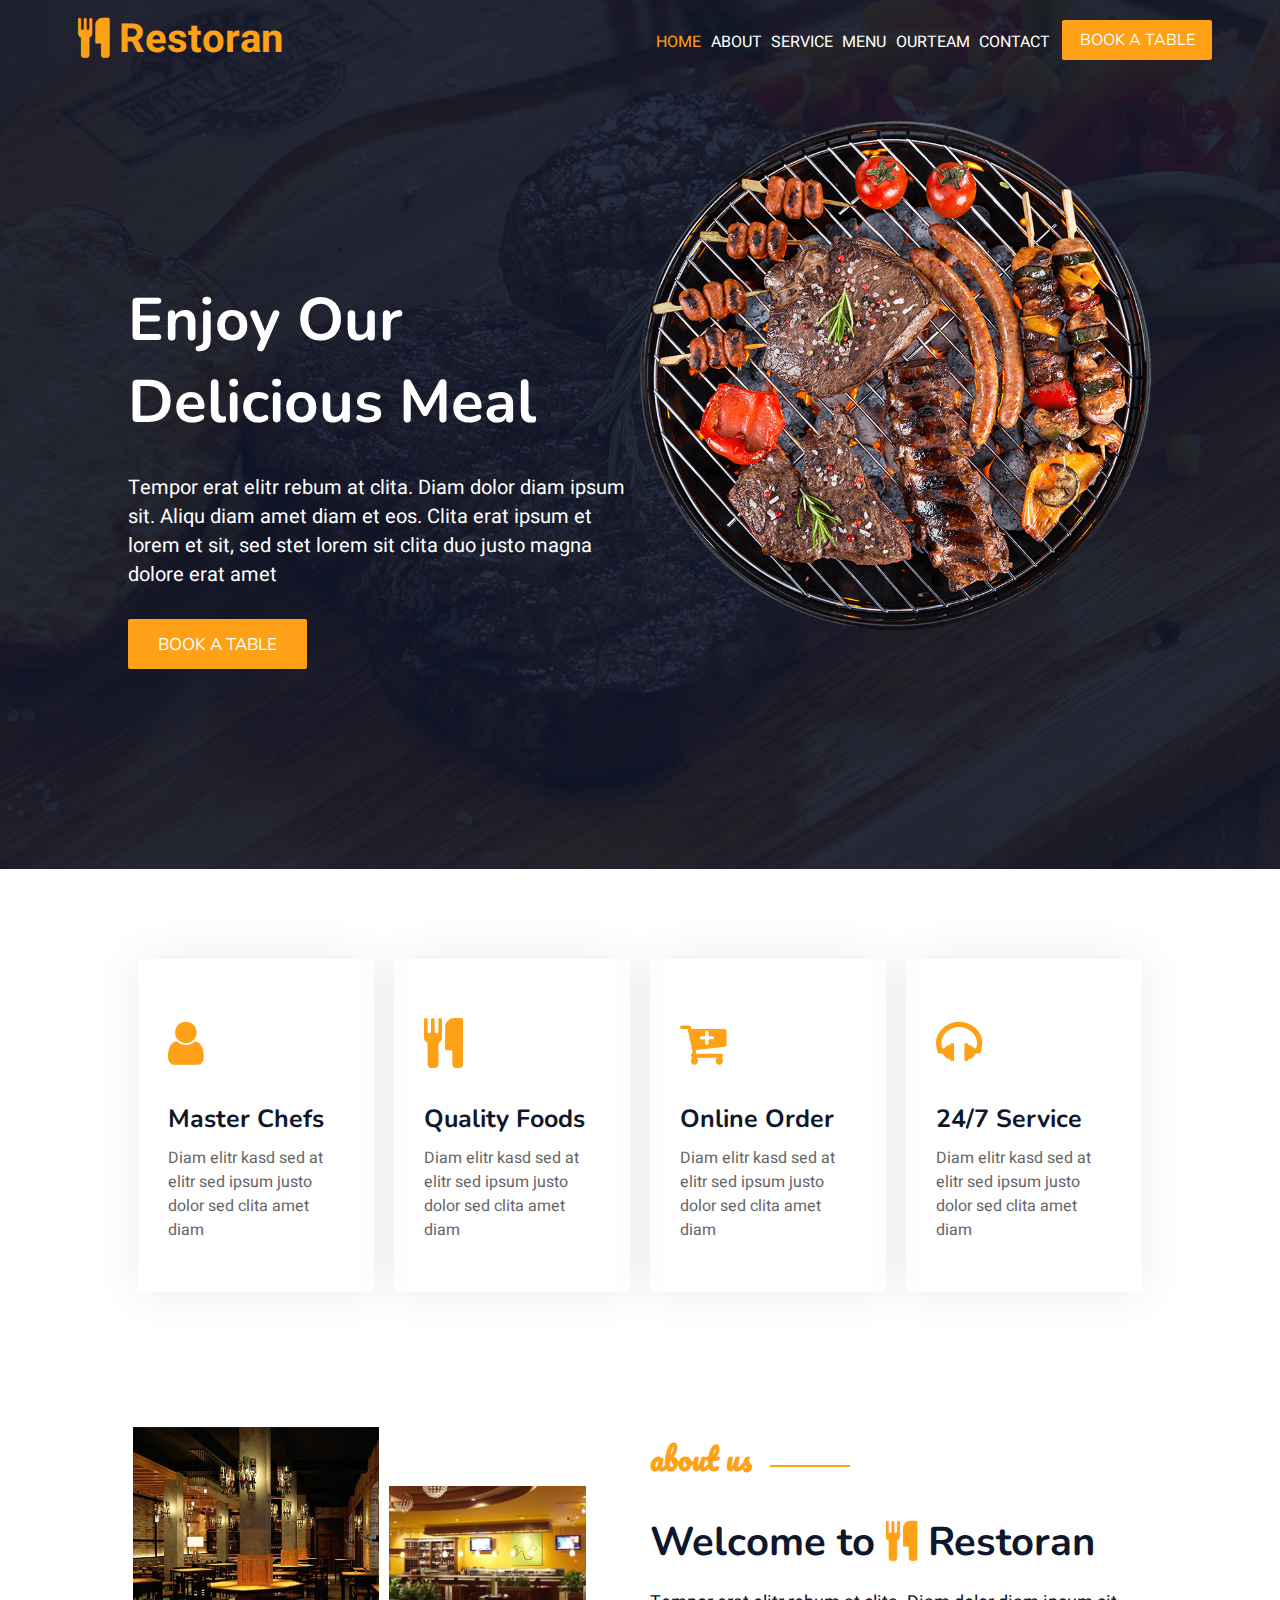
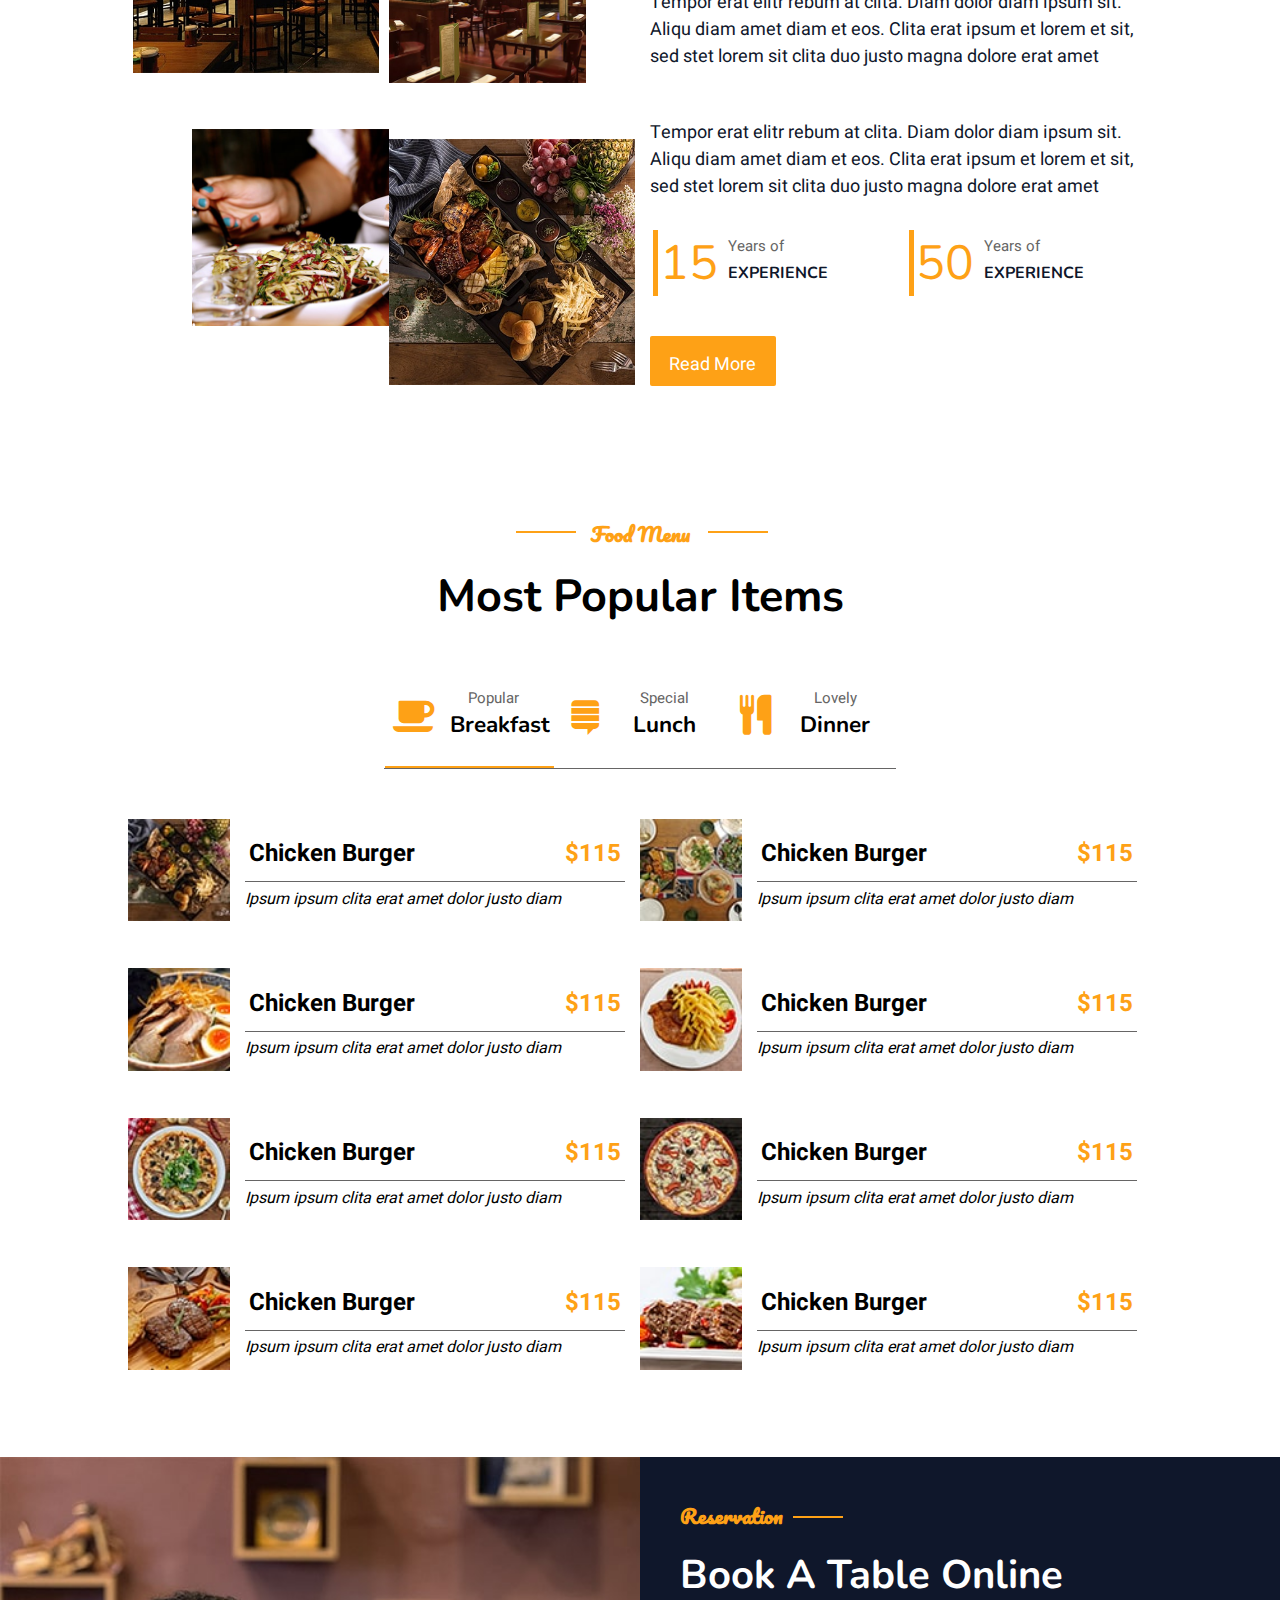
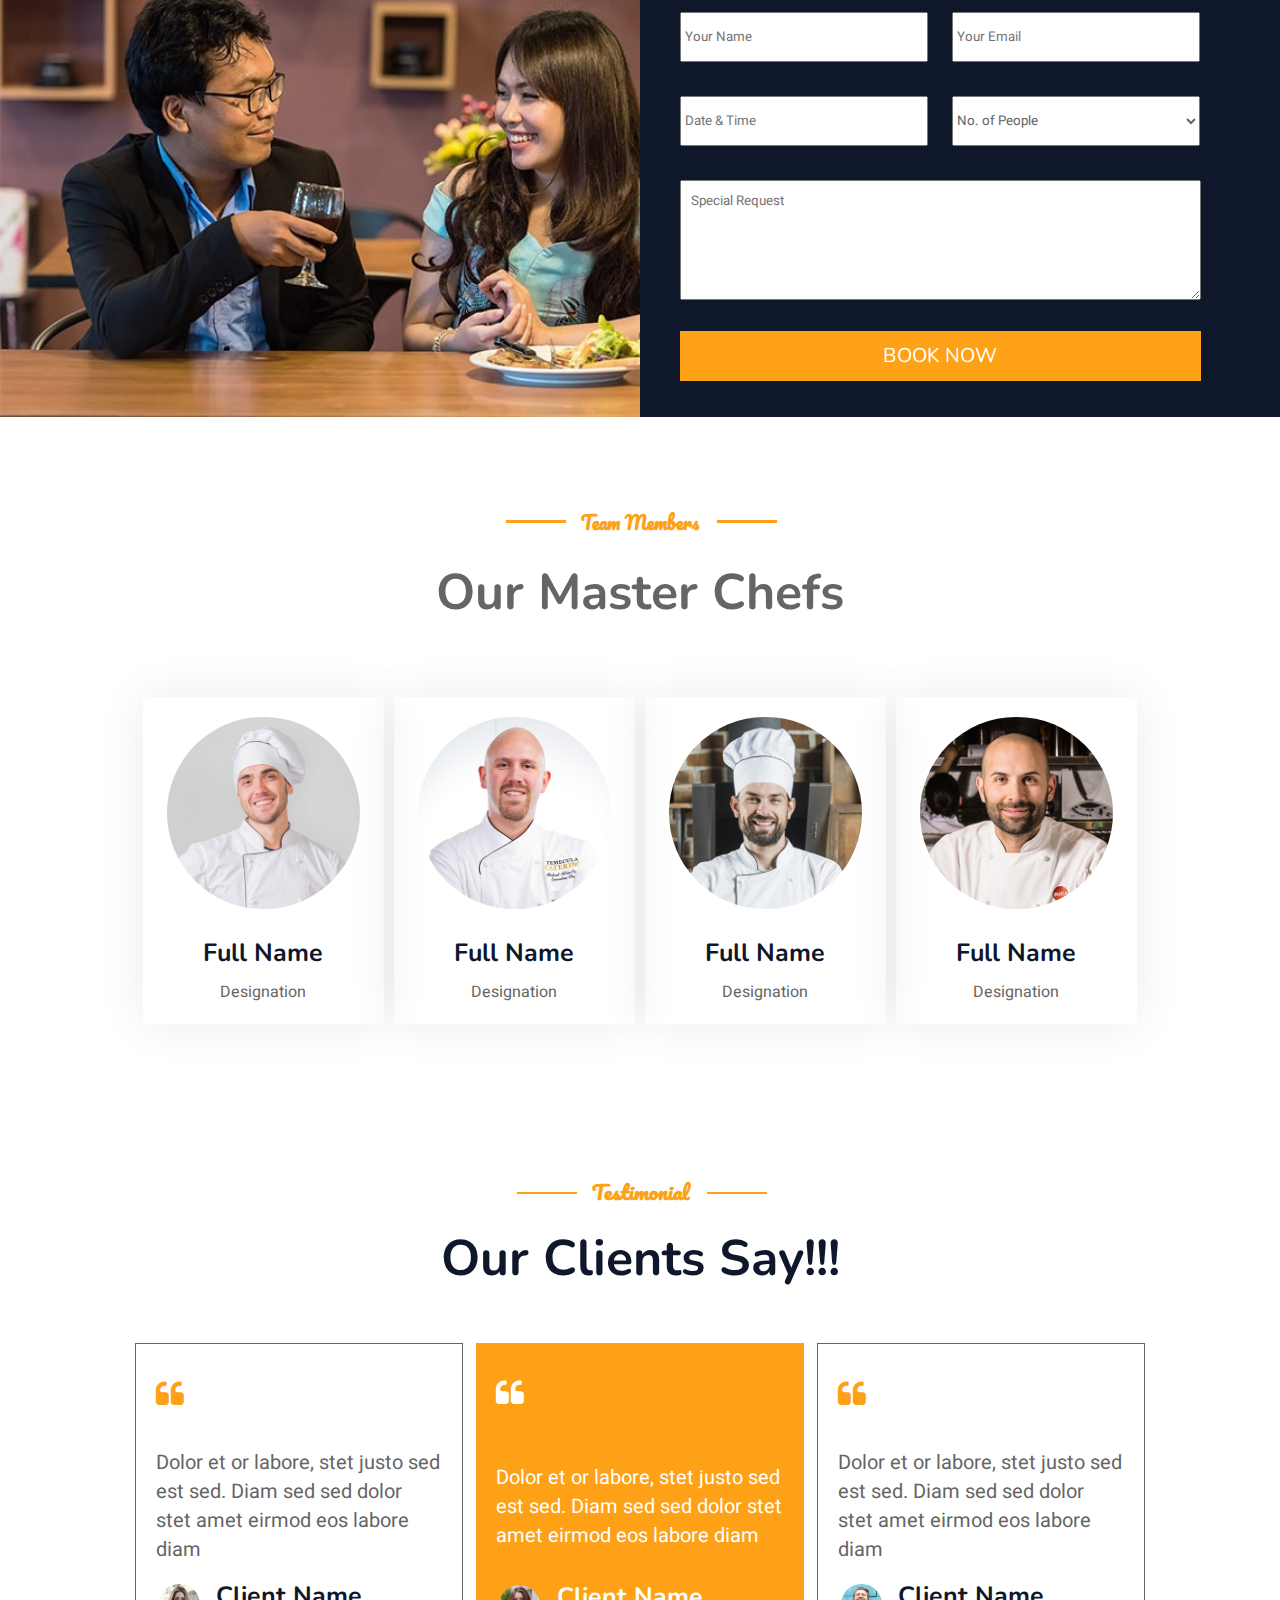
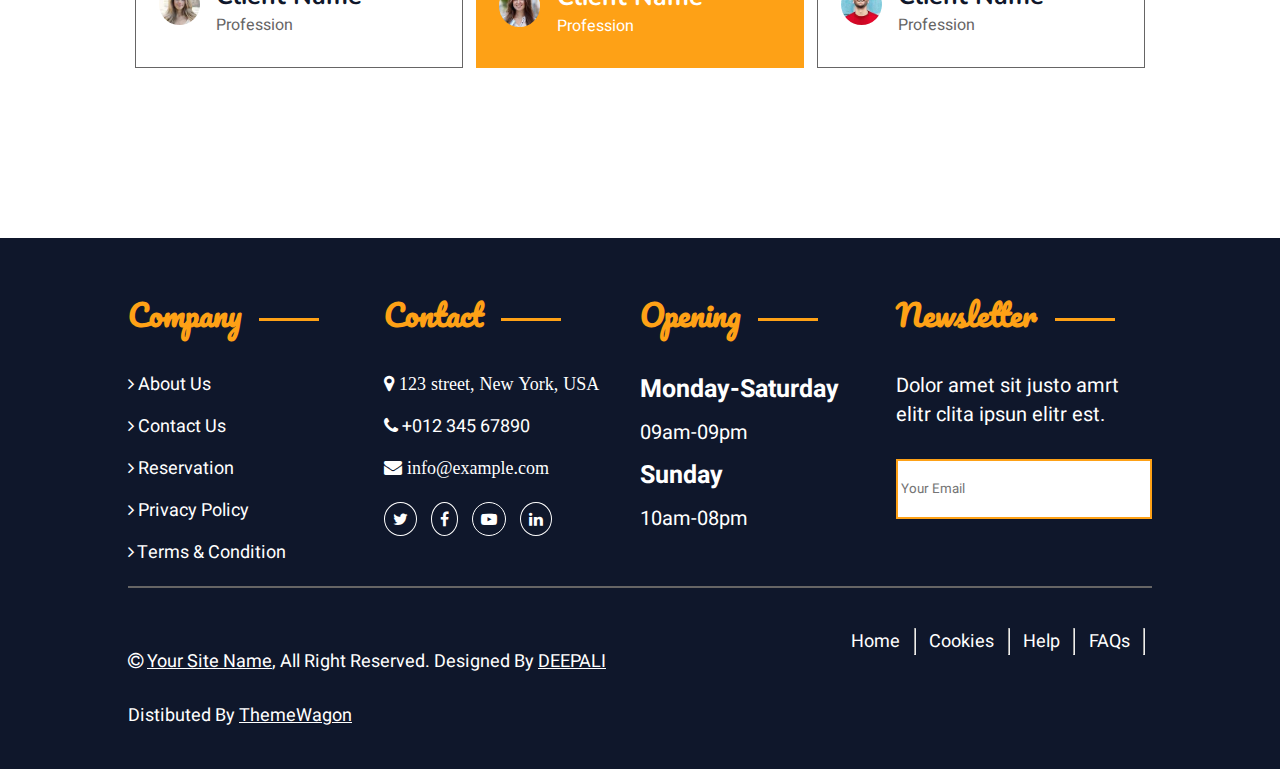
<file: index.html>
<!DOCTYPE html>
<html lang="en">
<head>
    <meta charset="UTF-8">
    <meta name="viewport" content="width=device-width, initial-scale=1.0">
    <title>Restoran</title>
    <link rel="stylesheet" href="css/style.css">
    <link rel="stylesheet" href="https://cdnjs.cloudflare.com/ajax/libs/font-awesome/4.7.0/css/font-awesome.min.css">
    <link rel="preconnect" href="https://fonts.googleapis.com">
    <link rel="preconnect" href="https://fonts.gstatic.com" crossorigin>
    <link href="https://fonts.googleapis.com/css2?family=Pacifico&family=Playfair+Display:ital,wght@0,400..900;1,400..900&display=swap" rel="stylesheet">
    <link href="https://fonts.googleapis.com/css2?family=Heebo:wght@400;500;600&amp;family=Nunito:wght@600;700;800&amp;family=Pacifico&amp;display=swap" rel="stylesheet">
    





    <!-- Real Site Link -->
    <!-- https://theme/wagon.github.io/restoran/ -->



</head>
<body>

    <!-- First Section Starts -->

    <div class="first">
        <div class="navbar">
            <div class="logo">
                <a href=""><h1><span class="fa fa-cutlery"></span> Restoran</h1></a>
            </div>
            <div class="about">
                <ul>
                    <a href="index.html"><li><span class="home">HOME</span></li></a>
                    <a href="index1.html"><li>ABOUT</li></a>
                    <a href="index2.html"><li>SERVICE</li></a>
                    <a href="index3.html"><li>MENU</li></a>
                    <a href="index4.html"><li>OURTEAM</li></a>
                    <a href="index5.html"><li>CONTACT</li></a>
                </ul>
            </div>
            <div class="b"><a href=""><button class="bn">BOOK A TABLE</button></a></div>

            <div class="box">
                <span class="fa fa-bars"></span>
            </div>
        </div>



        <div class="inner">
            <div class="banner">
            <h2>Enjoy Our <br> Delicious Meal</h2>
            <p>Tempor erat elitr rebum at clita. Diam dolor diam ipsum sit. Aliqu diam amet diam et eos. Clita erat ipsum et lorem et sit, sed stet lorem sit clita duo justo magna dolore erat amet</p>
            <button>BOOK A TABLE</button>
        </div>
        <div class="aboutimage">
            <img src="images/hero.png" alt="">
        </div>
        </div>
    </div>



    <!-- First Section Ends -->








    <!-- Second Section Starts -->
     
    <div class="second">
        <div class="inner">
            <div class="sec1">
                <span class="fa fa-user icon"></span>
                <h2>Master Chefs</h2>
                <p>Diam elitr kasd sed at elitr sed ipsum justo dolor sed clita amet diam</p>
            </div>
            <div class="sec1">
                <span class="fa fa-cutlery icon"></span>
                <h2>Quality Foods</h2>
                <p>Diam elitr kasd sed at elitr sed ipsum justo dolor sed clita amet diam</p>
            </div>
            <div class="sec1">
                <span class="fa fa-cart-plus icon"></span>
                <h2>Online Order</h2>
                <p>Diam elitr kasd sed at elitr sed ipsum justo dolor sed clita amet diam</p>
            </div>
            <div class="sec1">
                <span class="fa  fa-headphones icon"></span>
                <h2>24/7 Service</h2>
                <p>Diam elitr kasd sed at elitr sed ipsum justo dolor sed clita amet diam</p>
            </div>
        </div>
    </div>


    <!-- Second Section Ends -->









    <!-- Third Section Ends -->



    <div class="third">
        <div class="inner">
            <div class="left">
                <div class="l1">
                    <div class="l11"> 
                        <img src="images/about-1.jpg" alt="">
                    </div>
                    <div class="l12">
                        <img src="images/about-3.jpg" alt="">
                    </div>
                </div>
                <div class="l1">
                    <div class="l13">
                        <img src="images/about-2.jpg" alt="">
                    </div>
                    <div class="l14">
                        <img src="images/about-4.jpg" alt="">
                    </div>
                </div>
            </div>
            <div class="right">
                <div class="r1">            
                    <h5>about us</h5>
                    <h1>Welcome to <span class="fa fa-cutlery r"></span> Restoran</h1>
                    <p>Tempor erat elitr rebum at clita. Diam dolor diam ipsum sit. Aliqu diam amet diam et eos. Clita erat ipsum et lorem et sit, sed stet lorem sit clita duo justo magna dolore erat amet</p>
                    <br>
                    <p>Tempor erat elitr rebum at clita. Diam dolor diam ipsum sit. Aliqu diam amet diam et eos. Clita erat ipsum et lorem et sit, sed stet lorem sit clita duo justo magna dolore erat amet</p>
                </div>
                <div class="r2">
                    <div class="r11">
                        <div class="r12">
                            <span>15</span>
                        </div>
                        <div class="r13">
                            <p>Years of</p>  <h2>EXPERIENCE</h2>
                        </div>
                    </div>
                     <div class="r11">
                        <div class="r12">
                            <span>50</span>
                        </div>
                        <div class="r13">
                            <p>Years of</p>  <h2>EXPERIENCE</h2>
                        </div>
                    </div>
                    </div>
                <div class="r3">
                    <button>Read More</button>
                </div>
             </div>
        </div>
    </div>



    <!-- Third Section Ends -->










    <!-- Fourth Section Ends -->


    <div class="fourth"> 
        <div class="inner">
            <div class="four-1">
            <h5>Food Menu</h5>
            <h1>Most Popular Items</h1>
        </div>
        <div class="four-2">
            <div class="inner1">
                <div class="in1">
                    <div class="i11">
                        <span class="fa fa-coffee"></span>
                    </div>
                    <div class="i12">
                        <p>Popular</p>
                        <h2>Breakfast</h2>
                    </div>
                </div>
                <div class="in2">
                    <div class="i11">
                        <span class="fa fa-stack-exchange"></span>
                    </div>
                    <div class="i12">
                        <p>Special</p>
                        <h2>Lunch</h2>
                    </div>
                </div>
                <div class="in2">
                    <div class="i11">
                        <span class="fa fa-cutlery"></span>
                    </div>
                    <div class="i12">
                        <p>Lovely</p>
                        <h2>Dinner</h2>
                    </div>
                </div>
            </div>
        </div>
        <div class="four-3">
            <div class="left1">
                <div class="menu">
                    <div class="m1">
                        <img src="images/menu-1.jpg" alt="">
                    </div>
                    <div class="m2">
                        <div class="m21">
                            <div class="item"><h2>Chicken Burger</h2></div>
                            <div class="price"><h2>$115</h2></div>
                        </div>
                        <div class="m22">
                            <p><i>Ipsum ipsum clita erat amet dolor justo diam</i></p>
                        </div>
                    </div>
                </div>
                <div class="menu">
                    <div class="m1">
                        <img src="images/menu-2.jpg" alt="">
                    </div>
                    <div class="m2">
                        <div class="m21">
                            <div class="item"><h2>Chicken Burger</h2></div>
                            <div class="price"><h2>$115</h2></div>
                        </div>
                        <div class="m22">
                            <p><i>Ipsum ipsum clita erat amet dolor justo diam</i></p>
                        </div>
                    </div>
                </div>
                <div class="menu">
                    <div class="m1">
                        <img src="images/menu-3.jpg" alt="">
                    </div>
                    <div class="m2">
                        <div class="m21">
                            <div class="item"><h2>Chicken Burger</h2></div>
                            <div class="price"><h2>$115</h2></div>
                        </div>
                        <div class="m22">
                            <p><i>Ipsum ipsum clita erat amet dolor justo diam</i></p>
                        </div>
                    </div>
                </div>
                <div class="menu">
                    <div class="m1">
                        <img src="images/menu-4.jpg" alt="">
                    </div>
                    <div class="m2">
                        <div class="m21">
                            <div class="item"><h2>Chicken Burger</h2></div>
                            <div class="price"><h2>$115</h2></div>
                        </div>
                        <div class="m22">
                            <p><i>Ipsum ipsum clita erat amet dolor justo diam</i></p>
                        </div>
                    </div>
                </div>
            </div>
            <div class="left1">
                <div class="menu">
                    <div class="m1">
                        <img src="images/menu-5.jpg" alt="">
                    </div>
                    <div class="m2">
                        <div class="m21">
                            <div class="item"><h2>Chicken Burger</h2></div>
                            <div class="price"><h2>$115</h2></div>
                        </div>
                        <div class="m22">
                            <p><i>Ipsum ipsum clita erat amet dolor justo diam</i></p>
                        </div>
                    </div>
                </div>
                <div class="menu">
                    <div class="m1">
                        <img src="images/menu-6.jpg" alt="">
                    </div>
                    <div class="m2">
                        <div class="m21">
                            <div class="item"><h2>Chicken Burger</h2></div>
                            <div class="price"><h2>$115</h2></div>
                        </div>
                        <div class="m22">
                            <p><i>Ipsum ipsum clita erat amet dolor justo diam</i></p>
                        </div>
                    </div>
                </div>
                <div class="menu">
                    <div class="m1">
                        <img src="images/menu-7.jpg" alt="">
                    </div>
                    <div class="m2">
                        <div class="m21">
                            <div class="item"><h2>Chicken Burger</h2></div>
                            <div class="price"><h2>$115</h2></div>
                        </div>
                        <div class="m22">
                            <p><i>Ipsum ipsum clita erat amet dolor justo diam</i></p>
                        </div>
                    </div>
                </div>
                <div class="menu">
                    <div class="m1">
                        <img src="images/menu-8.jpg" alt="">
                    </div>
                    <div class="m2">
                        <div class="m21">
                            <div class="item"><h2>Chicken Burger</h2></div>
                            <div class="price"><h2>$115</h2></div>
                        </div>
                        <div class="m22">
                            <p><i>Ipsum ipsum clita erat amet dolor justo diam</i></p>
                        </div>
                    </div>
                </div>
            </div>
        </div>
        </div>
    </div>



    <!-- Fourth Section Ends -->










    <!-- Fifth Section Starts -->


    <div class="fifth">
        <div class="five-1">
        </div>
        <div class="five-2">
            <h6>Reservation</h6>
            <h1>Book A Table Online</h1>
            <form action="">
                <label for="myName"></label>
                <input type="text" name="text" id="" placeholder=" Your Name">

                <label for="myEmail"></label>
                <input type="mail" name="mail" id="" placeholder=" Your Email">

                <br><br>


                <label for="myDateandtime"></label>
                <input type="datetime" name="text" id="" placeholder=" Date & Time">

                <label for="myName"></label>
                <select name="text" id="">
                    <option value="1">No. of People</option>
                    <option value="1">People 1</option>
                    <option value="1">People 2</option>
                    <option value="1">People 3</option>
                </select>

                <br><br>


                <label for="myRequest"></label>
                <textarea name="text" id="" placeholder="Special Request"></textarea>

                <br><br>

                <button type="submit" class="bttn">BOOK NOW</button>
            </form>
        </div>
    </div>


    <!-- Fifth Section Ends -->











    <!-- Sixth Section Starts -->

    <div class="sixth">
        <div class="inner">
            <div class="six-1">
            <h6>Team Members</h6>
            <h1>Our Master Chefs</h1>
        </div>
        <div class="six-2">
            <div class="lw1">
                <img src="images/team-1.jpg" alt="">
                <h2>Full Name</h2>
                <p>Designation</p>
            </div>
            <div class="lw1">
                <img src="images/team-2.jpg" alt="">
                <h2>Full Name</h2>
                <p>Designation</p>
            </div>
            <div class="lw1">
                <img src="images/team-3.jpg" alt="">
                <h2>Full Name</h2>
                <p>Designation</p>
            </div>
            <div class="lw1">
                <img src="images/team-4.jpg" alt="">
                <h2>Full Name</h2>
                <p>Designation</p>
            </div>
        </div>
        </div>
    </div>



    <!-- Sixth Section Ends -->


    








    <!-- Seventh Section Ends -->



    <div class="seven">
        <div class="inner">
            <div class="seven-1">
            <h6>Testimonial</h6>
            <h1>Our Clients Say!!!</h1>
        </div>
        <div class="seven-2">
            <div class="d1">
                <div class="d11"><span class="fa fa-quote-left"></span></div>
                <div class="d12"><p>Dolor et or labore, stet justo sed est sed. Diam sed sed dolor stet amet eirmod eos labore diam</p></div>
                <div class="d13">
                    <div class="d3"><img src="images/testimonial-4.jpg" alt=""></div>
                    <div class="d4">
                        <h1>Client Name</h1>
                        <p>Profession</p>
                    </div>
                </div>
            </div>
            <div class="d2">
                <div class="d21"><span class="fa fa-quote-left qoute"></span></div>
                <div class="d22"><p>Dolor et or labore, stet justo sed est sed. Diam sed sed dolor stet amet eirmod eos labore diam</p></div>
                <div class="d23">
                    <div class="d32"><img src="images/testimonial-1.jpg" alt=""></div>
                    <div class="d42">
                        <h1>Client Name</h1>
                        <p>Profession</p>
                    </div>
                </div>
            </div>
            <div class="d1">
                <div class="d11"><span class="fa fa-quote-left"></span></div>
                <div class="d12"><p>Dolor et or labore, stet justo sed est sed. Diam sed sed dolor stet amet eirmod eos labore diam</p></div>
                <div class="d13">
                    <div class="d3"><img src="images/testimonial-2.jpg" alt=""></div>
                    <div class="d4">
                        <h1>Client Name</h1>
                        <p>Profession</p>
                    </div>
                </div>
            </div>
        </div>
        </div>
    </div>



    <!-- Seventh Section Ends -->



    







    <!-- Eighth Section Starts -->


    <div class="eighth">
        <div class="inner">
            <div class="eight-1">
            <div class="u1">
                <h6>Company</h6>
                <ul>
                    <li><span class="fa fa-angle-right"></span> About Us</li>
                    <li><span class="fa fa-angle-right"></span> Contact Us</li>
                    <li><span class="fa fa-angle-right"></span> Reservation</li>
                    <li><span class="fa fa-angle-right"></span> Privacy Policy</li>
                    <li><span class="fa fa-angle-right"></span> Terms & Condition</li>
                </ul>
            </div>
            <div class="u1">
                <h6>Contact</h6>
                <ul>
                    <li><span class="fa fa-map-marker"> 123 street, New York, USA</span></li>
                    <li><span class="fa fa-phone"></span> +012 345 67890</li>
                    <li><span class="fa fa-envelope"> info@example.com</span></li>
                </ul>

                <span class="fa fa-twitter abicon"></span>
                <span class="fa fa-facebook abicon"></span>
                <span class="fa fa-youtube-play abicon"></span>
                <span class="fa fa-linkedin abicon"></span>
            </div>
            <div class="u1">
                <h6>Opening</h6>
                <h2>Monday-Saturday</h2>
                <p>09am-09pm</p>
                <h2>Sunday</h2>
                <p>10am-08pm</p>
            </div>
            <div class="u1">
                <h6>Newsletter</h6>
                <p>Dolor amet sit justo amrt elitr clita ipsun elitr est.</p>
                <form action="">

                    <label for="myEmail"></label>
                    <p><input type="text" name="text" id="" placeholder=" Your Email" class="form"> </p>
                </form>
            </div>
        </div>
        <div class="eight-2">
            <div class="lwr11">
                <p><span class="fa fa-copyright"></span> <a href="">Your Site Name</a>, All Right Reserved. Designed By <a href="">DEEPALI</a>  <br> <br>Distibuted By <a href="">ThemeWagon</a></p>
            </div>
            <div class="lwr12">
                <ul>
                    <li>Home</li><hr>
                    <li>Cookies</li><hr>
                    <li>Help</li><hr>
                    <li>FAQs</li><hr>
                </ul>
            </div>
        </div>
        </div>
    </div>



    <!-- Eighth section Ends -->
</body>
</html>
</file>
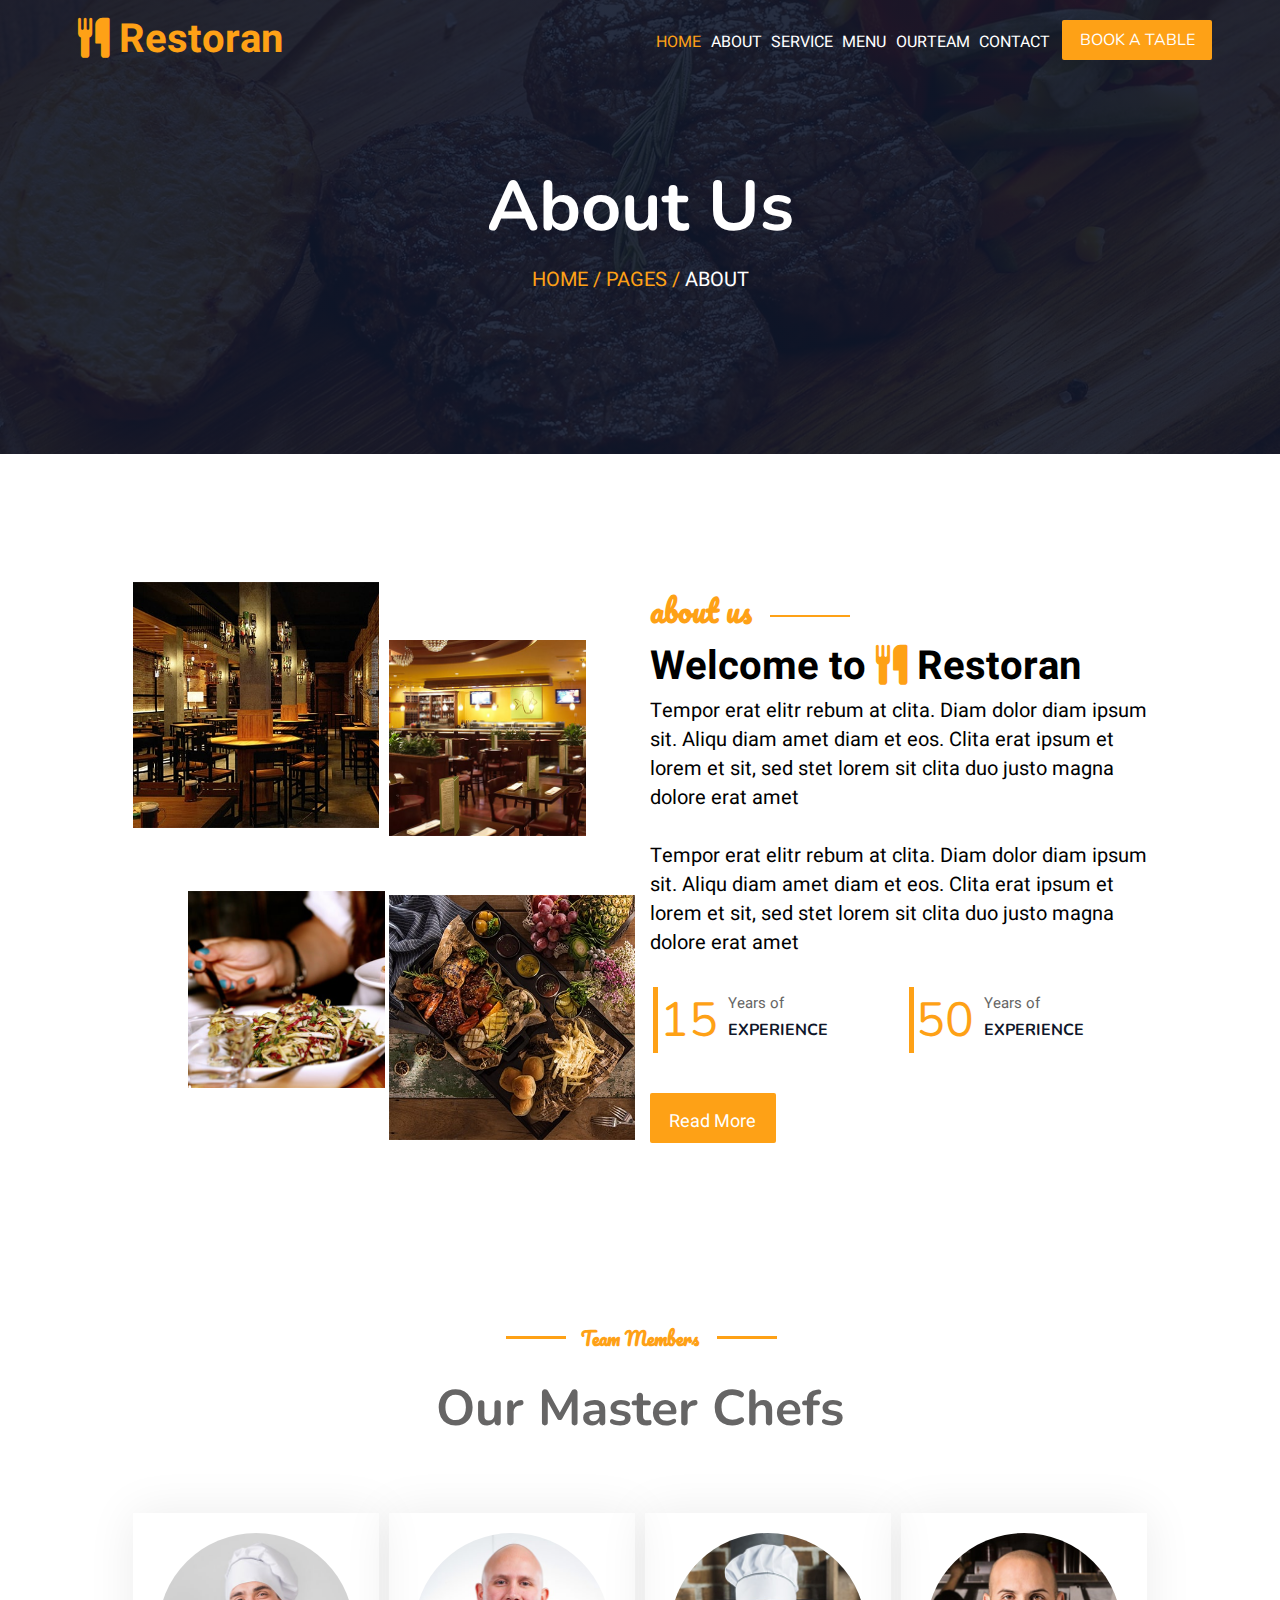
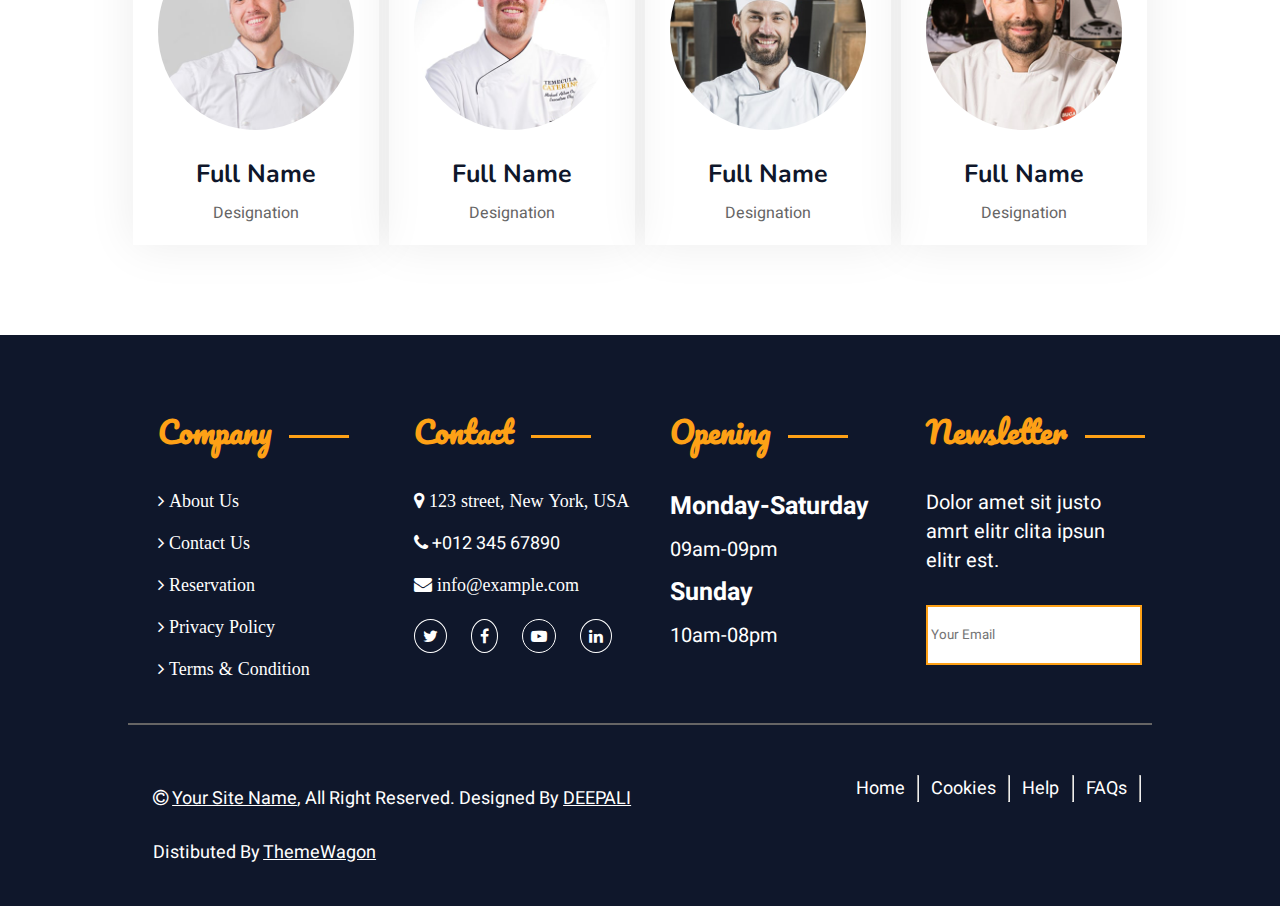
<file: index1.html>
<!DOCTYPE html>
<html lang="en">
<head>
    <meta charset="UTF-8">
    <meta name="viewport" content="width=device-width, initial-scale=1.0">
    <title>Restoran</title>
    <link rel="stylesheet" href="css/style1.css">
    <link rel="stylesheet" href="https://cdnjs.cloudflare.com/ajax/libs/font-awesome/4.7.0/css/font-awesome.min.css">
    <link rel="preconnect" href="https://fonts.googleapis.com">
    <link rel="preconnect" href="https://fonts.gstatic.com" crossorigin>
    <link href="https://fonts.googleapis.com/css2?family=Pacifico&family=Playfair+Display:ital,wght@0,400..900;1,400..900&display=swap" rel="stylesheet">
    <link href="https://fonts.googleapis.com/css2?family=Heebo:wght@400;500;600&amp;family=Nunito:wght@600;700;800&amp;family=Pacifico&amp;display=swap" rel="stylesheet">
    


</head>
<body>
    


    <!-- First Section Starts -->

    <div class="first">
        <div class="navbar">
            <div class="logo">
                <a href=""><h1><span class="fa fa-cutlery"></span> Restoran</h1></a>
            </div>
            <div class="about">
                <ul>
                    <a href="index.html"><li><span class="home">HOME</span></li></a>
                    <a href="index1.html"><li>ABOUT</li></a>
                    <a href="index2.html"><li>SERVICE</li></a>
                    <a href="index3.html"><li>MENU</li></a>
                    <a href="index4.html"><li>OURTEAM</li></a>
                    <a href="index5.html"><li>CONTACT</li></a>
                </ul>
            </div>
            <div class="b"><a href=""><button class="bn">BOOK A TABLE</button></a></div>

            <div class="box">
                <span class="fa fa-bars"></span>
            </div>
        </div>


        <div class="inner">
            <div class="banner">
                <h2>About Us</h2>
                <p>HOME / PAGES / <span>ABOUT</span></p>
            </div>
        </div>
    </div>




    <!-- First Section Ends -->












    <!-- Second Section Ends -->



    <div class="second">
        <div class="inner">
            <div class="sec-1">
                <div class="l1">
                    <div class="l11"> 
                        <img src="images/about-1.jpg" alt="">
                    </div>
                    <div class="l12">
                        <img src="images/about-3.jpg" alt="">
                    </div>
                </div>
                <div class="l1">
                    <div class="l13">
                        <img src="images/about-2.jpg" alt="">
                    </div>
                    <div class="l14">
                        <img src="images/about-4.jpg" alt="">
                    </div>
                </div>
            </div>
            <div class="sec-2">
                <div class="r1">            
                    <h5>about us</h5>
                    <h1>Welcome to <span class="fa fa-cutlery r"></span> Restoran</h1>
                    <p>Tempor erat elitr rebum at clita. Diam dolor diam ipsum sit. Aliqu diam amet diam et eos. Clita erat ipsum et lorem et sit, sed stet lorem sit clita duo justo magna dolore erat amet</p>
                    <br>
                    <p>Tempor erat elitr rebum at clita. Diam dolor diam ipsum sit. Aliqu diam amet diam et eos. Clita erat ipsum et lorem et sit, sed stet lorem sit clita duo justo magna dolore erat amet</p>
                </div>
                <div class="r2">
                    <div class="r11">
                        <div class="r12">
                            <span>15</span>
                        </div>
                        <div class="r13">
                            <p>Years of</p>  <h2>EXPERIENCE</h2>
                        </div>
                    </div>
                    <div class="r11">
                        <div class="r12">
                            <span>50</span>
                        </div>
                        <div class="r13">
                        <p>Years of</p>  <h2>EXPERIENCE</h2>
                        </div>
                    </div>
                </div>
                <div class="r3">
                    <button>Read More</button>
                </div>
            </div>
        </div>
    </div>



    <!-- Second Section Ends -->     









    <!-- Third Section Starts -->

    <div class="third">
        <div class="inner">
            <div class="third-1">
                <h6>Team Members</h6>
                <h1>Our Master Chefs</h1>
            </div>
            <div class="third-2">
                <div class="lw1">
                    <img src="images/team-1.jpg" alt="">
                    <h2>Full Name</h2>
                    <p>Designation</p>
                </div>
                <div class="lw1">
                    <img src="images/team-2.jpg" alt="">
                    <h2>Full Name</h2>
                    <p>Designation</p>
                </div>
                <div class="lw1">
                    <img src="images/team-3.jpg" alt="">
                    <h2>Full Name</h2>
                    <p>Designation</p>
                </div>
                <div class="lw1">
                    <img src="images/team-4.jpg" alt="">
                    <h2>Full Name</h2>
                    <p>Designation</p>
                </div>
            </div>
        </div>
    </div>



    <!-- Third Section Ends -->














    <!-- Footer Section Starts -->


    <div class="fourth">
        <div class="inner">
            <div class="four-1">
                <div class="u1">
                    <h6>Company</h6>
                    <ul>
                        <li><span class="fa fa-angle-right"> About Us</span></li>
                        <li><span class=" fa fa-angle-right"> Contact Us</span></li>
                        <li><span class=" fa fa-angle-right"> Reservation</span></li>
                        <li><span class=" fa fa-angle-right"> Privacy Policy</span></li>
                        <li><span class=" fa fa-angle-right"> Terms & Condition</span></li>
                    </ul>
                </div>
                <div class="u1">
                    <h6>Contact</h6>
                    <ul>
                        <li><span class="fa fa-map-marker"> 123 street, New York, USA</span></li>
                        <li><span class="fa fa-phone"></span> +012 345 67890</li>
                        <li><span class="fa fa-envelope"> info@example.com</span></li>
                    </ul>

                    <span class="fa fa-twitter abicon"></span>
                    <span class="fa fa-facebook abicon"></span>
                    <span class="fa fa-youtube-play abicon"></span>
                    <span class="fa fa-linkedin abicon"></span>
                </div>
                <div class="u1">
                    <h6>Opening</h6>
                    <h2>Monday-Saturday</h2>
                    <p>09am-09pm</p>
                    <h2>Sunday</h2>
                    <p>10am-08pm</p>
                </div>
                <div class="u1">
                    <h6>Newsletter</h6>
                    <p>Dolor amet sit justo amrt elitr clita ipsun elitr est.</p>
                    <form action="">

                        <label for="myEmail"></label>
                        <p><input type="text" name="text" id="" placeholder=" Your Email" class="form"> </p>
                    </form>
                </div>
            </div>
            <div class="four-2">
                <div class="lwr11">
                    <p><span class="fa fa-copyright"></span> <a href="">Your Site Name</a>, All Right Reserved. Designed By <a href="">DEEPALI</a>  <br> <br>Distibuted By <a href="">ThemeWagon</a></p>
                </div>
                <div class="lwr12">
                    <ul>
                        <li>Home</li><hr>
                        <li>Cookies</li><hr>
                        <li>Help</li><hr>
                        <li>FAQs</li><hr>
                    </ul>
                </div>
            </div>
        </div>
    </div>



    <!-- Footer section Ends -->
</body>
</html>
</file>
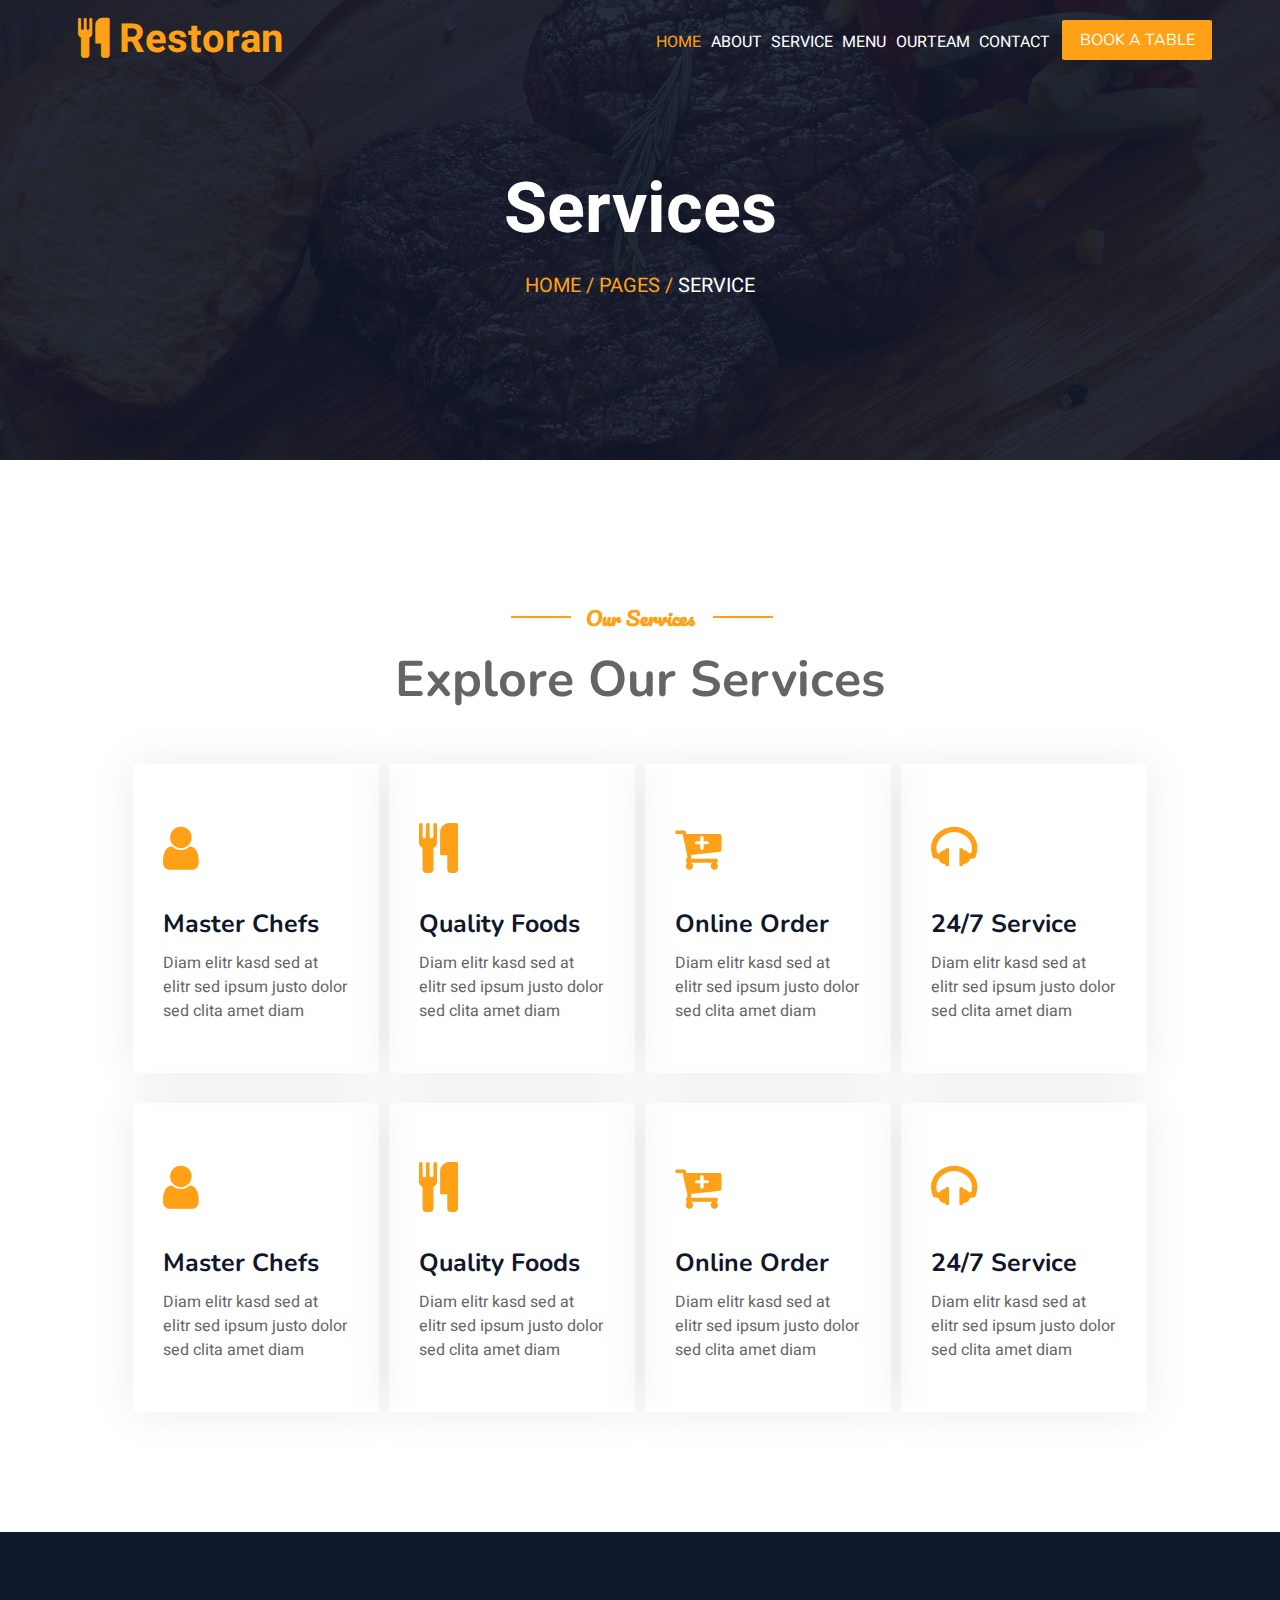
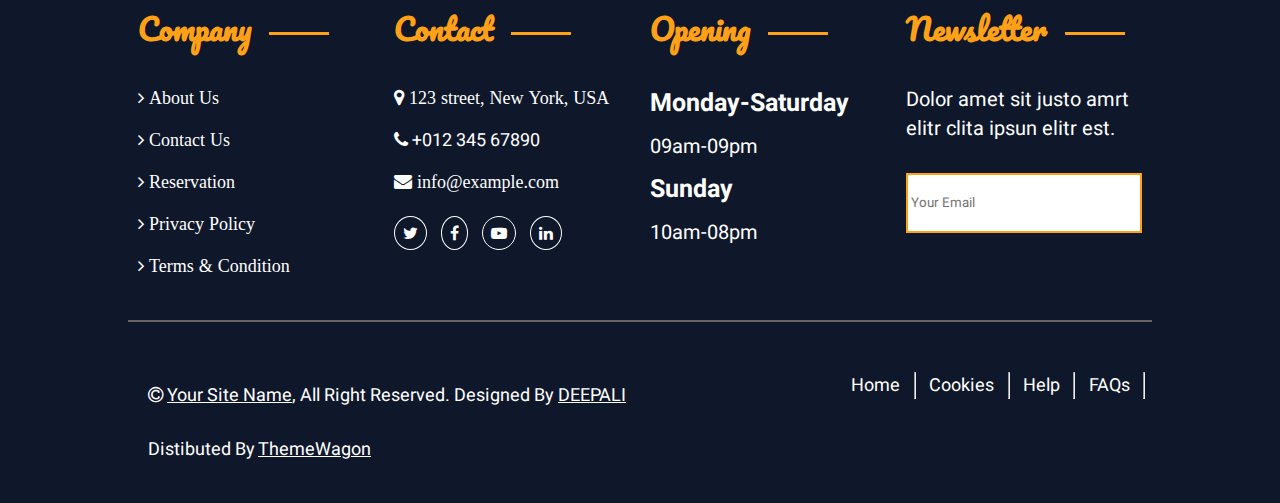
<file: index2.html>
<!DOCTYPE html>
<html lang="en">
<head>
    <meta charset="UTF-8">
    <meta name="viewport" content="width=device-width, initial-scale=1.0">
    <title>Restoran</title>
    <link rel="stylesheet" href="css/style2.css">
    <link rel="stylesheet" href="https://cdnjs.cloudflare.com/ajax/libs/font-awesome/4.7.0/css/font-awesome.min.css">
    <link rel="preconnect" href="https://fonts.googleapis.com">
    <link rel="preconnect" href="https://fonts.gstatic.com" crossorigin>
    <link href="https://fonts.googleapis.com/css2?family=Pacifico&family=Playfair+Display:ital,wght@0,400..900;1,400..900&display=swap" rel="stylesheet">
    <link href="https://fonts.googleapis.com/css2?family=Heebo:wght@400;500;600&amp;family=Nunito:wght@600;700;800&amp;family=Pacifico&amp;display=swap" rel="stylesheet">

</head>
<body>
    

    <!-- First Section Starts -->

    <div class="first">
        <div class="navbar">
            <div class="logo">
                <a href=""><h1><span class="fa fa-cutlery"></span> Restoran</h1></a>
            </div>
            <div class="about">
                <ul>
                    <a href="index.html"><li><span class="home">HOME</span></li></a>
                    <a href="index1.html"><li>ABOUT</li></a>
                    <a href="index2.html"><li>SERVICE</li></a>
                    <a href="index3.html"><li>MENU</li></a>
                    <a href="index4.html"><li>OURTEAM</li></a>
                    <a href="index5.html"><li>CONTACT</li></a>
                </ul>
            </div>
            <div class="b"><a href=""><button class="bn">BOOK A TABLE</button></a></div>

            <div class="box">
                <span class="fa fa-bars"></span>
            </div>
        </div>


        <div class="inner">
            <div class="banner">
                <h2>Services</h2>
                <p>HOME / PAGES / <span>SERVICE</span></p>
            </div>
        </div>
    </div>




    <!-- First Section Ends -->












    <!-- Second Section Starts -->
    
    

    <div class="second">
        <div class="inner">
            <div class="sec1">
                <h6>Our Services</h6>
                <h1>Explore Our Services</h1>
            </div>
            <div class="sec2">
                <span class="fa fa-user icon"></span>
                <h2>Master Chefs</h2>
                <p>Diam elitr kasd sed at elitr sed ipsum justo dolor sed clita amet diam</p>
            </div>
            <div class="sec2">
                <span class="fa fa-cutlery icon"></span>
                <h2>Quality Foods</h2>
                <p>Diam elitr kasd sed at elitr sed ipsum justo dolor sed clita amet diam</p>
            </div>
            <div class="sec2">
                <span class="fa fa-cart-plus icon"></span>
                <h2>Online Order</h2>
                <p>Diam elitr kasd sed at elitr sed ipsum justo dolor sed clita amet diam</p>
            </div>
            <div class="sec2">
                <span class="fa  fa-headphones icon"></span>
                <h2>24/7 Service</h2>
                <p>Diam elitr kasd sed at elitr sed ipsum justo dolor sed clita amet diam</p>
            </div>
            <div class="sec2">
                <span class="fa fa-user icon"></span>
                <h2>Master Chefs</h2>
                <p>Diam elitr kasd sed at elitr sed ipsum justo dolor sed clita amet diam</p>
            </div>
            <div class="sec2">
                <span class="fa fa-cutlery icon"></span>
                <h2>Quality Foods</h2>
                <p>Diam elitr kasd sed at elitr sed ipsum justo dolor sed clita amet diam</p>
            </div>
            <div class="sec2">
                <span class="fa fa-cart-plus icon"></span>
                <h2>Online Order</h2>
                <p>Diam elitr kasd sed at elitr sed ipsum justo dolor sed clita amet diam</p>
            </div>
            <div class="sec2">
                <span class="fa  fa-headphones icon"></span>
                <h2>24/7 Service</h2>
                <p>Diam elitr kasd sed at elitr sed ipsum justo dolor sed clita amet diam</p>
            </div>
        </div>
    </div>


    <!-- Second Section Ends -->








    
    
    <!-- Third Section Starts -->


    <div class="third">
        <div class="inner">
            <div class="third1">
                <div class="u1">
                    <h6>Company</h6>
                    <ul>
                        <li><span class="fa fa-angle-right"> About Us</span></li>
                        <li><span class="fa fa-angle-right"> Contact Us</span></li>
                        <li><span class="fa fa-angle-right"> Reservation</span></li>
                        <li><span class="fa fa-angle-right"> Privacy Policy</span></li>
                        <li><span class="fa fa-angle-right"> Terms & Condition</span></li>
                    </ul>
                </div>
                <div class="u1">
                    <h6>Contact</h6>
                    <ul>
                        <li><span class="fa fa-map-marker"> 123 street, New York, USA</span></li>
                        <li><span class="fa fa-phone"></span> +012 345 67890</li>
                        <li><span class="fa fa-envelope"> info@example.com</span></li>
                    </ul>

                    <span class="fa fa-twitter abicon"></span>
                    <span class="fa fa-facebook abicon"></span>
                    <span class="fa fa-youtube-play abicon"></span>
                    <span class="fa fa-linkedin abicon"></span>
                </div>
                <div class="u1">
                    <h6>Opening</h6>
                    <h2>Monday-Saturday</h2>
                    <p>09am-09pm</p>
                    <h2>Sunday</h2>
                    <p>10am-08pm</p>
                </div>
                <div class="u1">
                    <h6>Newsletter</h6>
                    <p>Dolor amet sit justo amrt elitr clita ipsun elitr est.</p>
                    <form action="">

                        <label for="myEmail"></label>
                        <p><input type="text" name="text" id="" placeholder=" Your Email" class="form"> </p>
                    </form>
                </div>
            </div>
            <div class="third2">
                <div class="lwr11">
                    <p><span class="fa fa-copyright"></span> <a href="">Your Site Name</a>, All Right Reserved. Designed By <a href="">DEEPALI</a>  <br> <br>Distibuted By <a href="">ThemeWagon</a></p>
                </div>
                <div class="lwr12">
                    <ul>
                        <li>Home</li><hr>
                        <li>Cookies</li><hr>
                        <li>Help</li><hr>
                        <li>FAQs</li><hr>
                    </ul>
                </div>
            </div>
        </div>
    </div>



    <!-- Third section Ends -->
</body>
</html>
</file>
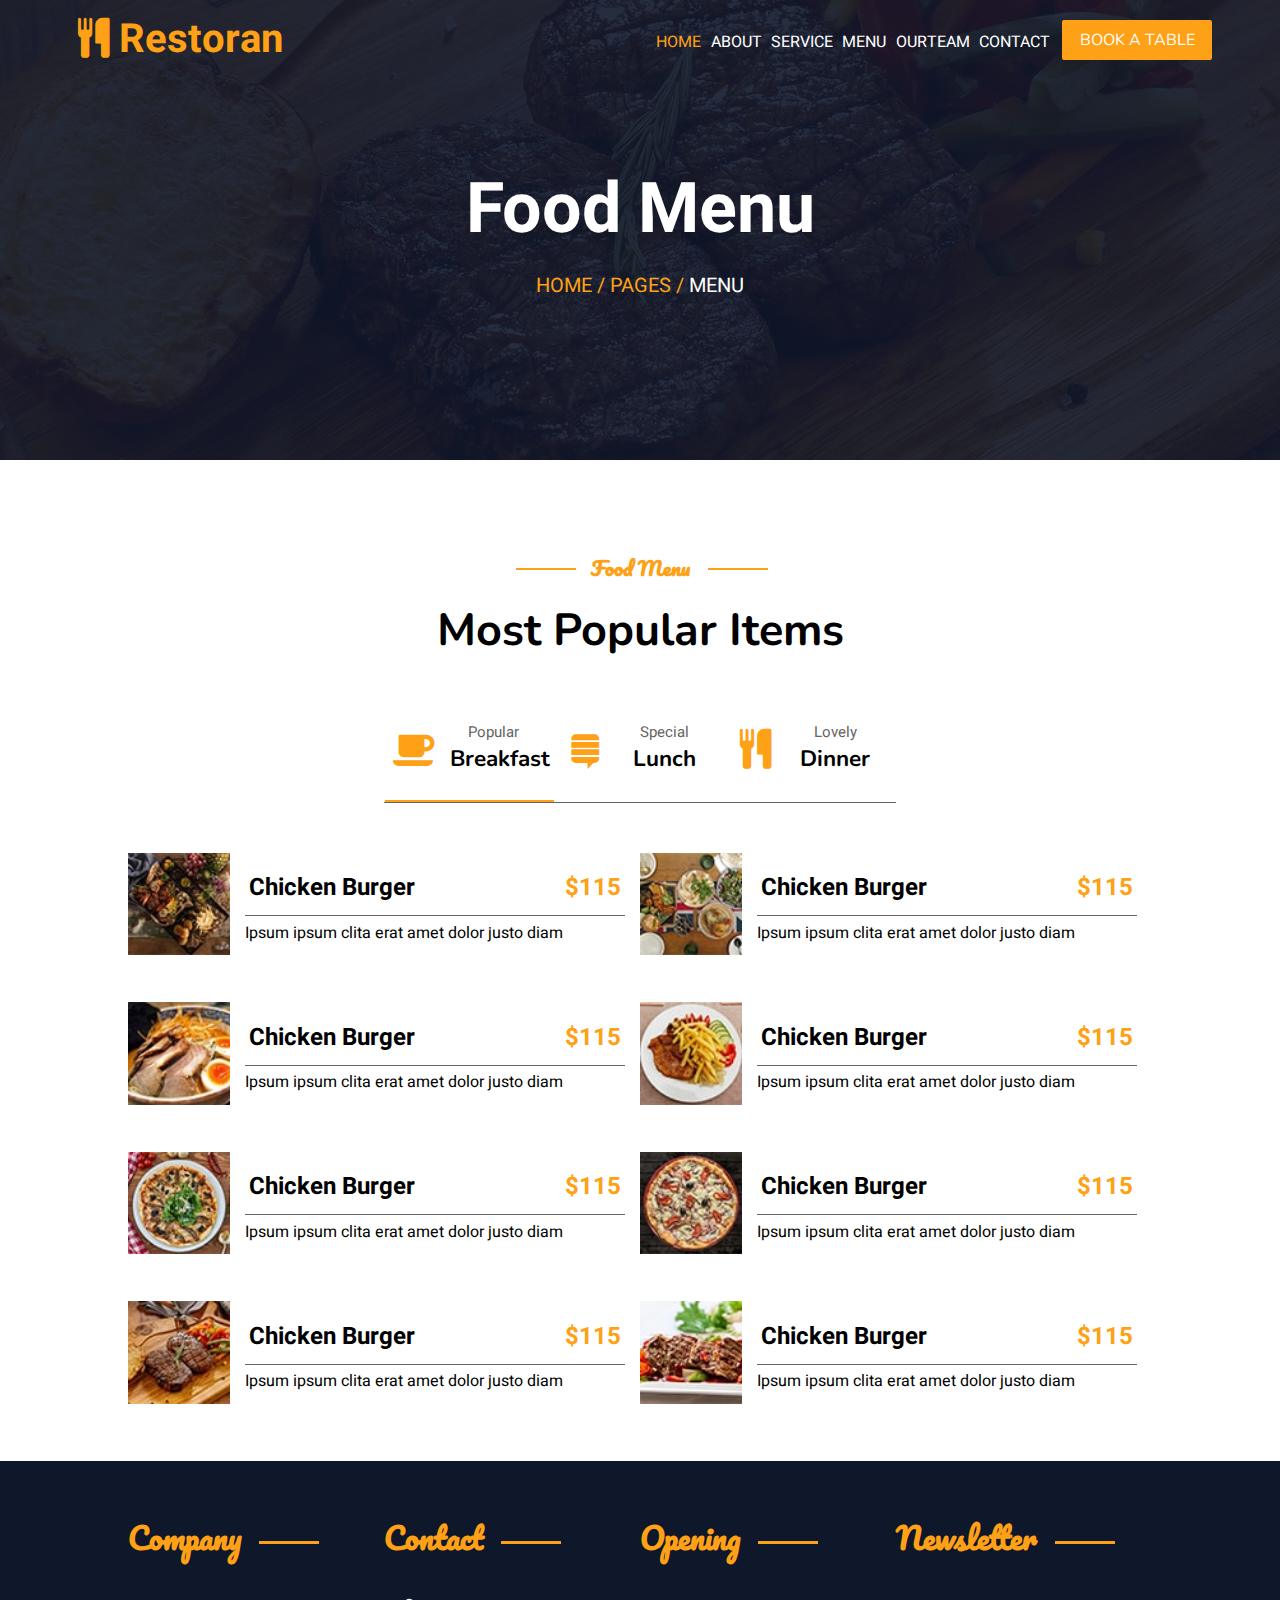
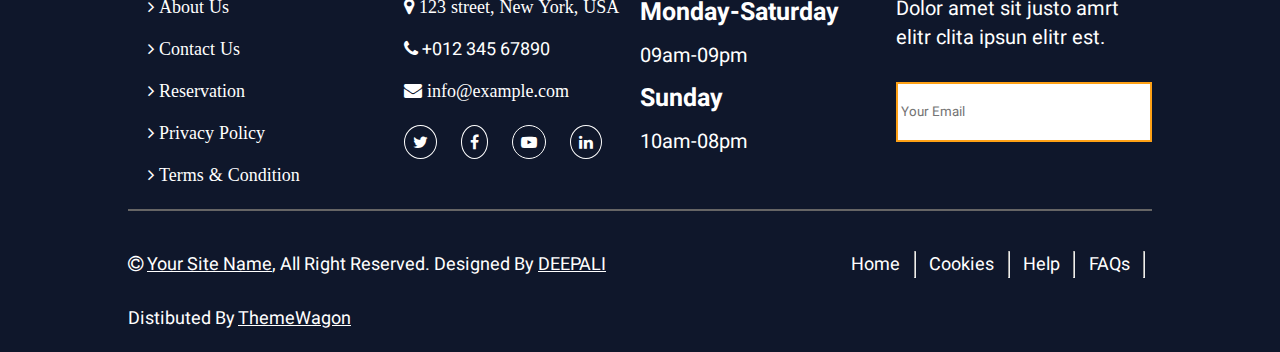
<file: index3.html>
<!DOCTYPE html>
<html lang="en">
<head>
    <meta charset="UTF-8">
    <meta name="viewport" content="width=device-width, initial-scale=1.0">
    <title>Restoran</title>
    <link rel="stylesheet" href="css/style3.css">
    <link rel="stylesheet" href="https://cdnjs.cloudflare.com/ajax/libs/font-awesome/4.7.0/css/font-awesome.min.css">
    <link rel="preconnect" href="https://fonts.googleapis.com">
    <link rel="preconnect" href="https://fonts.gstatic.com" crossorigin>
    <link href="https://fonts.googleapis.com/css2?family=Pacifico&family=Playfair+Display:ital,wght@0,400..900;1,400..900&display=swap" rel="stylesheet">
    <link href="https://fonts.googleapis.com/css2?family=Heebo:wght@400;500;600&amp;family=Nunito:wght@600;700;800&amp;family=Pacifico&amp;display=swap" rel="stylesheet">

    
</head>
<body>
    <!-- First Section Starts -->

    <div class="first">
        <div class="navbar">
            <div class="logo">
                <a href=""><h1><span class="fa fa-cutlery"></span> Restoran</h1></a>
            </div>
            <div class="about">
                <ul>
                    <a href="index.html"><li><span class="home">HOME</span></li></a>
                    <a href="index1.html"><li>ABOUT</li></a>
                    <a href="index2.html"><li>SERVICE</li></a>
                    <a href="index3.html"><li>MENU</li></a>
                    <a href="index4.html"><li>OURTEAM</li></a>
                    <a href="index5.html"><li>CONTACT</li></a>
                </ul>
            </div>
            <div class="b"><a href=""><button class="bn">BOOK A TABLE</button></a></div>

            <div class="box">
                <span class="fa fa-bars"></span>
            </div>
        </div>


        <div class="inner">
            <div class="banner">
                <h2>Food Menu</h2>
                <p>HOME / PAGES / <span>MENU</span></p>
            </div>
        </div>
    </div>




    <!-- First Section Ends -->










    <!-- Second Section Ends -->


    <div class="second"> 
        <div class="inner">
            <div class="sec-1">
                <h5>Food Menu</h5>
                <h1>Most Popular Items</h1>
            </div>
            <div class="sec-2">
                <div class="inner1">
                    <div class="in1">
                        <div class="i11">
                            <span class="fa fa-coffee"></span>
                        </div>
                        <div class="i12">
                            <p>Popular</p>
                            <h2>Breakfast</h2>
                        </div>
                    </div>
                    <div class="in2">
                        <div class="i11">
                            <span class="fa fa-stack-exchange"></span>
                        </div>
                        <div class="i12">
                            <p>Special</p>
                            <h2>Lunch</h2>
                        </div>
                    </div>
                    <div class="in2">
                        <div class="i11">
                            <span class="fa fa-cutlery"></span>
                        </div>
                        <div class="i12">
                            <p>Lovely</p>
                            <h2>Dinner</h2>
                        </div>
                    </div>
                </div>
            </div>
            <div class="sec-3">
                <div class="left1">
                    <div class="menu">
                        <div class="m1">
                            <img src="images/menu-1.jpg" alt="">
                        </div>
                        <div class="m2">
                            <div class="m21">
                                <div class="item"><h2>Chicken Burger</h2></div>
                                <div class="price"><h2>$115</h2></div>
                            </div>
                            <div class="m22">
                                <p>Ipsum ipsum clita erat amet dolor justo diam</p>
                            </div>
                        </div>
                    </div>
                    <div class="menu">
                        <div class="m1">
                            <img src="images/menu-2.jpg" alt="">
                        </div>
                        <div class="m2">
                            <div class="m21">
                                <div class="item"><h2>Chicken Burger</h2></div>
                                <div class="price"><h2>$115</h2></div>
                            </div>
                            <div class="m22">
                                <p>Ipsum ipsum clita erat amet dolor justo diam</p>
                            </div>
                        </div>
                    </div>
                    <div class="menu">
                        <div class="m1">
                            <img src="images/menu-3.jpg" alt="">
                        </div>
                        <div class="m2">
                            <div class="m21">
                                <div class="item"><h2>Chicken Burger</h2></div>
                                <div class="price"><h2>$115</h2></div>
                            </div>
                            <div class="m22">
                                <p>Ipsum ipsum clita erat amet dolor justo diam</p>
                            </div>
                        </div>
                    </div>
                    <div class="menu">
                        <div class="m1">
                            <img src="images/menu-4.jpg" alt="">
                        </div>
                        <div class="m2">
                            <div class="m21">
                                <div class="item"><h2>Chicken Burger</h2></div>
                                <div class="price"><h2>$115</h2></div>
                            </div>
                            <div class="m22">
                                <p>Ipsum ipsum clita erat amet dolor justo diam</p>
                            </div>
                        </div>
                    </div>
                </div>
                <div class="left1">
                    <div class="menu">
                        <div class="m1">
                            <img src="images/menu-5.jpg" alt="">
                        </div>
                        <div class="m2">
                            <div class="m21">
                                <div class="item"><h2>Chicken Burger</h2></div>
                                <div class="price"><h2>$115</h2></div>
                            </div>
                            <div class="m22">
                                <p>Ipsum ipsum clita erat amet dolor justo diam</p>
                            </div>
                        </div>
                    </div>
                    <div class="menu">
                        <div class="m1">
                            <img src="images/menu-6.jpg" alt="">
                        </div>
                        <div class="m2">
                            <div class="m21">
                                <div class="item"><h2>Chicken Burger</h2></div>
                                <div class="price"><h2>$115</h2></div>
                            </div>
                            <div class="m22">
                                <p>Ipsum ipsum clita erat amet dolor justo diam</p>
                            </div>
                        </div>
                    </div>
                    <div class="menu">
                        <div class="m1">
                            <img src="images/menu-7.jpg" alt="">
                        </div>
                        <div class="m2">
                            <div class="m21">
                                <div class="item"><h2>Chicken Burger</h2></div>
                                <div class="price"><h2>$115</h2></div>
                            </div>
                            <div class="m22">
                                <p>Ipsum ipsum clita erat amet dolor justo diam</p>
                            </div>
                        </div>
                    </div>
                    <div class="menu">
                        <div class="m1">
                            <img src="images/menu-8.jpg" alt="">
                        </div>
                        <div class="m2">
                            <div class="m21">
                                <div class="item"><h2>Chicken Burger</h2></div>
                                <div class="price"><h2>$115</h2></div>
                            </div>
                            <div class="m22">
                                <p>Ipsum ipsum clita erat amet dolor justo diam</p>
                            </div>
                        </div>
                    </div>
                </div>
            </div>
        </div>
    </div>



    <!-- Second Section Ends -->









    <!-- Third Section Starts -->


    <div class="third">
        <div class="inner">
            <div class="third-1">
                <div class="u1">
                    <h6>Company</h6>
                    <ul>
                        <li><span class="fa fa-angle-right"> About Us</span></li>
                        <li><span class="fa fa-angle-right"> Contact Us</span></li>
                        <li><span class="fa fa-angle-right"> Reservation</span></li>
                        <li><span class="fa fa-angle-right"> Privacy Policy</span></li>
                        <li><span class="fa fa-angle-right"> Terms & Condition</span></li>
                    </ul>
                </div>
                <div class="u1">
                    <h6>Contact</h6>
                    <ul>
                        <li><span class="fa fa-map-marker"> 123 street, New York, USA</span></li>
                        <li><span class="fa fa-phone"></span> +012 345 67890</li>
                        <li><span class="fa fa-envelope"> info@example.com</span></li>
                    </ul>

                    <span class="fa fa-twitter abicon"></span>
                    <span class="fa fa-facebook abicon"></span>
                    <span class="fa fa-youtube-play abicon"></span>
                    <span class="fa fa-linkedin abicon"></span>
                </div>
                <div class="u1">
                    <h6>Opening</h6>
                    <h2>Monday-Saturday</h2>
                    <p>09am-09pm</p>
                    <h2>Sunday</h2>
                    <p>10am-08pm</p>
                </div>
                <div class="u1">
                    <h6>Newsletter</h6>
                    <p>Dolor amet sit justo amrt elitr clita ipsun elitr est.</p>
                    <form action="">

                        <label for="myEmail"></label>
                        <p><input type="text" name="text" id="" placeholder=" Your Email" class="form"> </p>
                    </form>
                </div>
            </div>
            <div class="third-2">
                <div class="lwr11">
                    <p><span class="fa fa-copyright"></span> <a href="">Your Site Name</a>, All Right Reserved. Designed By <a href="">DEEPALI</a>  <br> <br>Distibuted By <a href="">ThemeWagon</a></p>
                </div>
                <div class="lwr12">
                    <ul>
                        <li>Home</li><hr>
                        <li>Cookies</li><hr>
                        <li>Help</li><hr>
                        <li>FAQs</li><hr>
                    </ul>
                </div>
            </div>
        </div>
    </div>



    <!-- Eighth section Ends -->
</body>
</html>
</file>
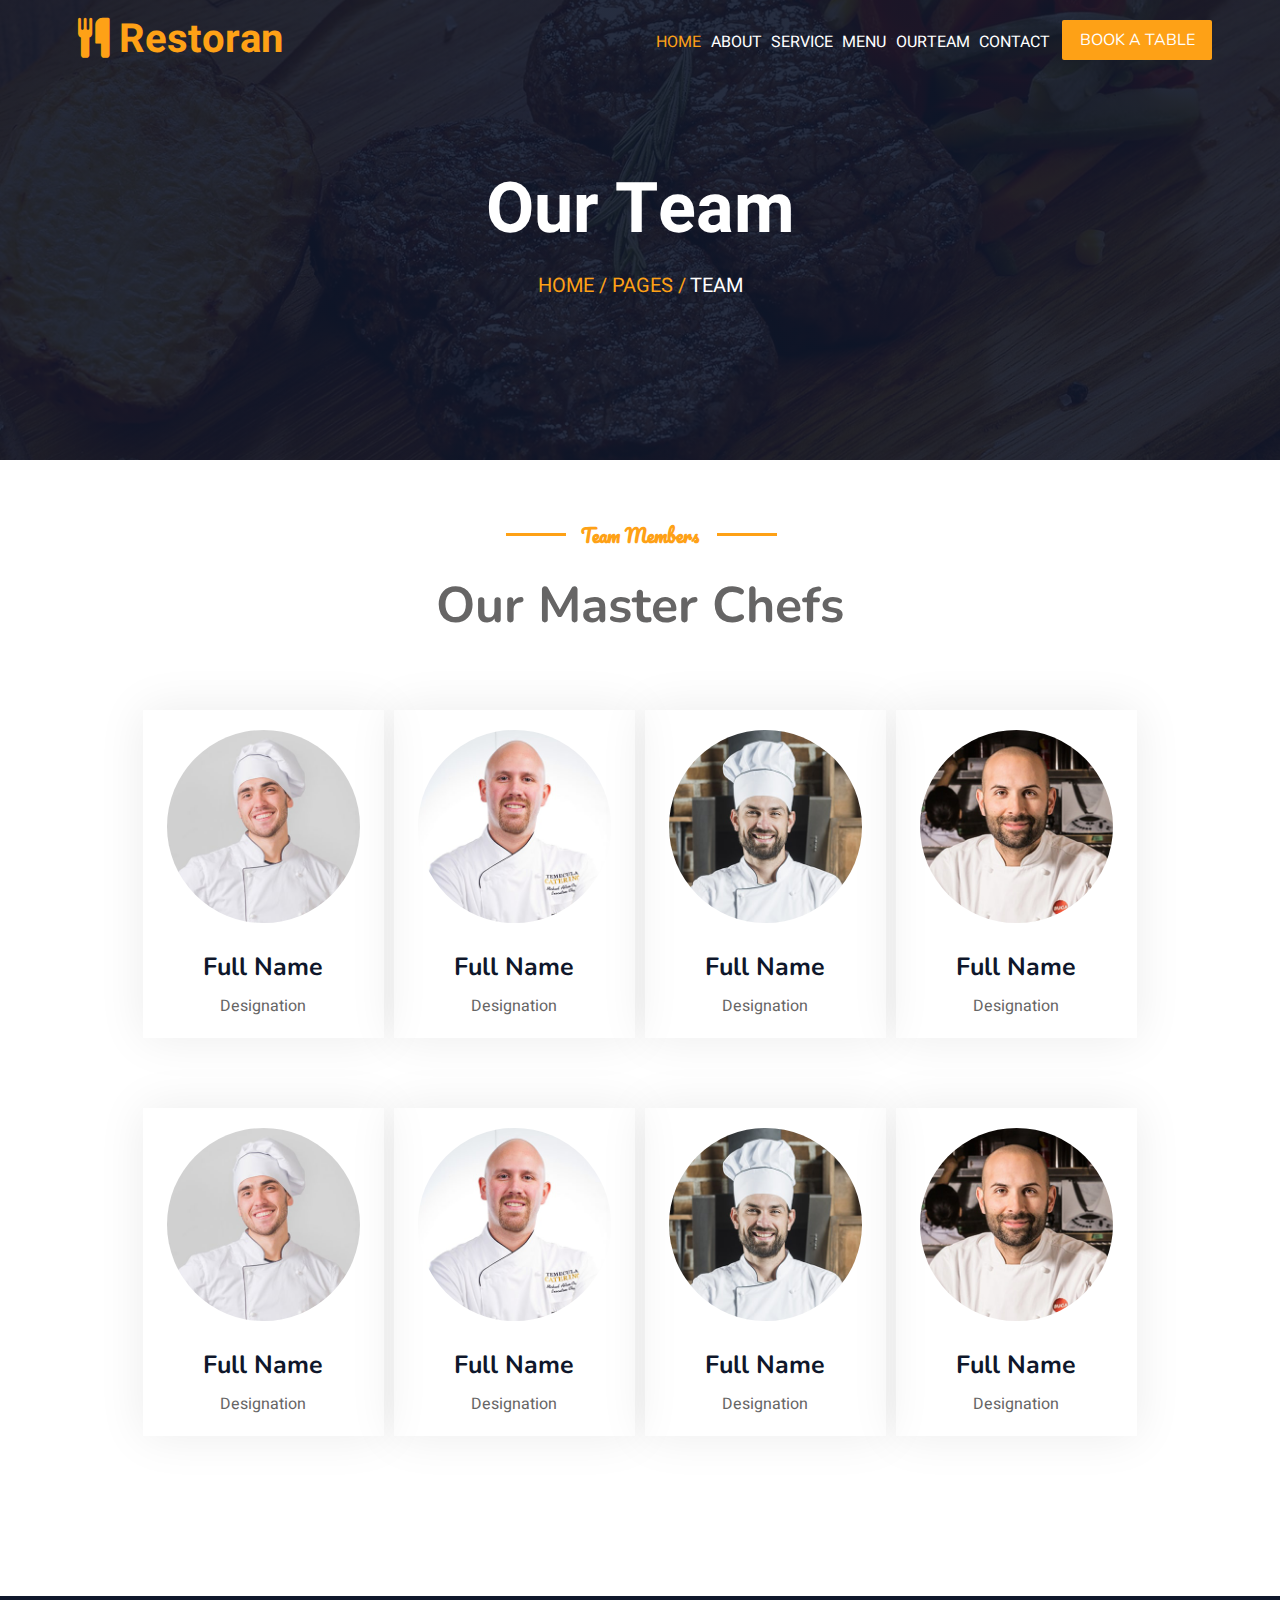
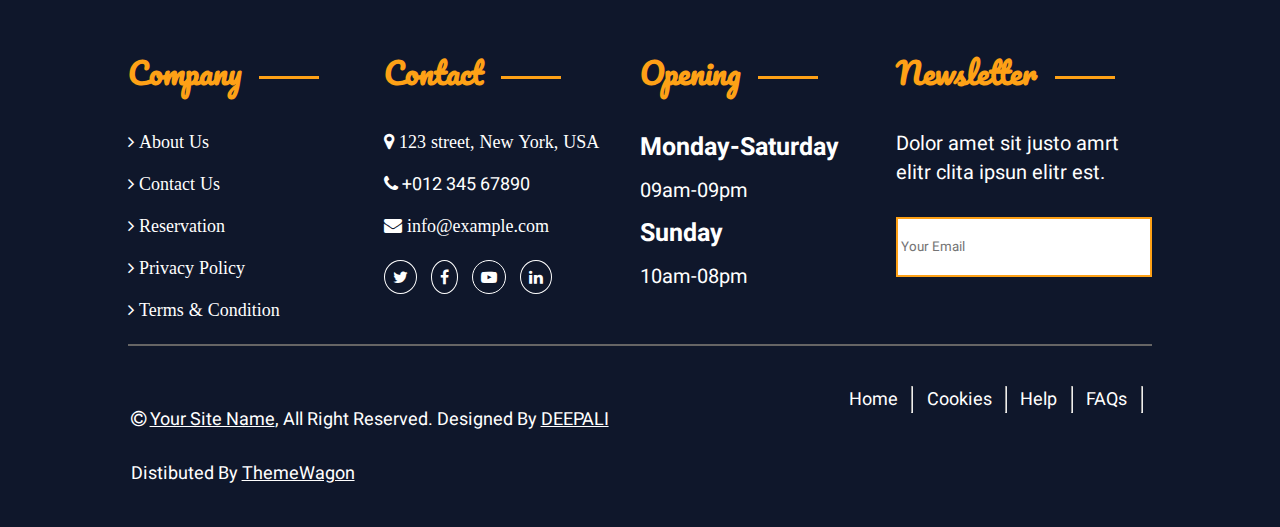
<file: index4.html>
<!DOCTYPE html>
<html lang="en">
<head>
    <meta charset="UTF-8">
    <meta name="viewport" content="width=device-width, initial-scale=1.0">
    <title>Restoran</title>
    <link rel="stylesheet" href="css/style4.css">
    <link rel="stylesheet" href="https://cdnjs.cloudflare.com/ajax/libs/font-awesome/4.7.0/css/font-awesome.min.css">
    <link rel="preconnect" href="https://fonts.googleapis.com">
    <link rel="preconnect" href="https://fonts.gstatic.com" crossorigin>
    <link href="https://fonts.googleapis.com/css2?family=Pacifico&family=Playfair+Display:ital,wght@0,400..900;1,400..900&display=swap" rel="stylesheet">
    <link href="https://fonts.googleapis.com/css2?family=Heebo:wght@400;500;600&amp;family=Nunito:wght@600;700;800&amp;family=Pacifico&amp;display=swap" rel="stylesheet">

</head>
<body>
    


    <!-- First Section Starts -->

    <div class="first">
        <div class="navbar">
            <div class="logo">
                <a href=""><h1><span class="fa fa-cutlery"></span> Restoran</h1></a>
            </div>
            <div class="about">
                <ul>
                    <a href="index.html"><li><span class="home">HOME</span></li></a>
                    <a href="index1.html"><li>ABOUT</li></a>
                    <a href="index2.html"><li>SERVICE</li></a>
                    <a href="index3.html"><li>MENU</li></a>
                    <a href="index4.html"><li>OURTEAM</li></a>
                    <a href="index5.html"><li>CONTACT</li></a>
                </ul>
            </div>
            <div class="b"><a href=""><button class="bn">BOOK A TABLE</button></a></div>

            <div class="box">
                <span class="fa fa-bars"></span>
            </div>
        </div>


        <div class="inner">
            <div class="banner">
                <h2>Our Team</h2>
                <p>HOME / PAGES / <span>TEAM</span></p>
            </div>
        </div>
    </div>




    <!-- First Section Ends -->







    <!-- Second Section Starts -->

    <div class="second">
        <div class="inner">
            <div class="sec-1">
                <h6>Team Members</h6>
                <h1>Our Master Chefs</h1>
            </div>
            <div class="sec-2">
                <div class="lw1">
                    <img src="images/team-1.jpg" alt="">
                    <h2>Full Name</h2>
                    <p>Designation</p>
                </div>
                <div class="lw1">
                    <img src="images/team-2.jpg" alt="">
                    <h2>Full Name</h2>
                    <p>Designation</p>
                </div>
                <div class="lw1">
                    <img src="images/team-3.jpg" alt="">
                    <h2>Full Name</h2>
                    <p>Designation</p>
                </div>
                <div class="lw1">
                    <img src="images/team-4.jpg" alt="">
                    <h2>Full Name</h2>
                    <p>Designation</p>
                </div>
                <div class="lw1">
                    <img src="images/team-1.jpg" alt="">
                    <h2>Full Name</h2>
                    <p>Designation</p>
                </div>
                <div class="lw1">
                    <img src="images/team-2.jpg" alt="">
                    <h2>Full Name</h2>
                    <p>Designation</p>
                </div>
                <div class="lw1">
                    <img src="images/team-3.jpg" alt="">
                    <h2>Full Name</h2>
                    <p>Designation</p>
                </div>
                <div class="lw1">
                    <img src="images/team-4.jpg" alt="">
                    <h2>Full Name</h2>
                    <p>Designation</p>
                </div>
            </div>
        </div>
    </div>



    <!-- Sixth Section Ends -->











    <!-- Third Section Starts -->


    <div class="third">
        <div class="inner">
            <div class="third-1">
                <div class="u1">
                    <h6>Company</h6>
                    <ul>
                        <li><span class="fa fa-angle-right"> About Us</span></li>
                        <li><span class="fa fa-angle-right"> Contact Us</span></li>
                        <li><span class="fa fa-angle-right"> Reservation</span></li>
                        <li><span class="fa fa-angle-right"> Privacy Policy</span></li>
                        <li><span class="fa fa-angle-right"> Terms & Condition</span></li>
                    </ul>
                </div>
                <div class="u1">
                    <h6>Contact</h6>
                    <ul>
                        <li><span class="fa fa-map-marker"> 123 street, New York, USA</span></li>
                        <li><span class="fa fa-phone"></span> +012 345 67890</li>
                        <li><span class="fa fa-envelope"> info@example.com</span></li>
                    </ul>

                    <span class="fa fa-twitter abicon"></span>
                    <span class="fa fa-facebook abicon"></span>
                    <span class="fa fa-youtube-play abicon"></span>
                    <span class="fa fa-linkedin abicon"></span>
                </div>
                <div class="u1">
                    <h6>Opening</h6>
                    <h2>Monday-Saturday</h2>
                    <p>09am-09pm</p>
                    <h2>Sunday</h2>
                    <p>10am-08pm</p>
                </div>
                <div class="u1">
                    <h6>Newsletter</h6>
                    <p>Dolor amet sit justo amrt elitr clita ipsun elitr est.</p>
                    <form action="">

                        <label for="myEmail"></label>
                        <p><input type="text" name="text" id="" placeholder=" Your Email" class="form"> </p>
                    </form>
                </div>
            </div>
            <div class="third-2">
                <div class="lwr11">
                    <p><span class="fa fa-copyright"></span> <a href="">Your Site Name</a>, All Right Reserved. Designed By <a href="">DEEPALI</a>  <br> <br>Distibuted By <a href="">ThemeWagon</a></p>
                </div>
                <div class="lwr12">
                    <ul>
                        <li>Home</li><hr>
                        <li>Cookies</li><hr>
                        <li>Help</li><hr>
                        <li>FAQs</li><hr>
                    </ul>
                </div>
            </div>
        </div>
    </div>



    <!-- Eighth section Ends -->


</body>
</html>
</file>
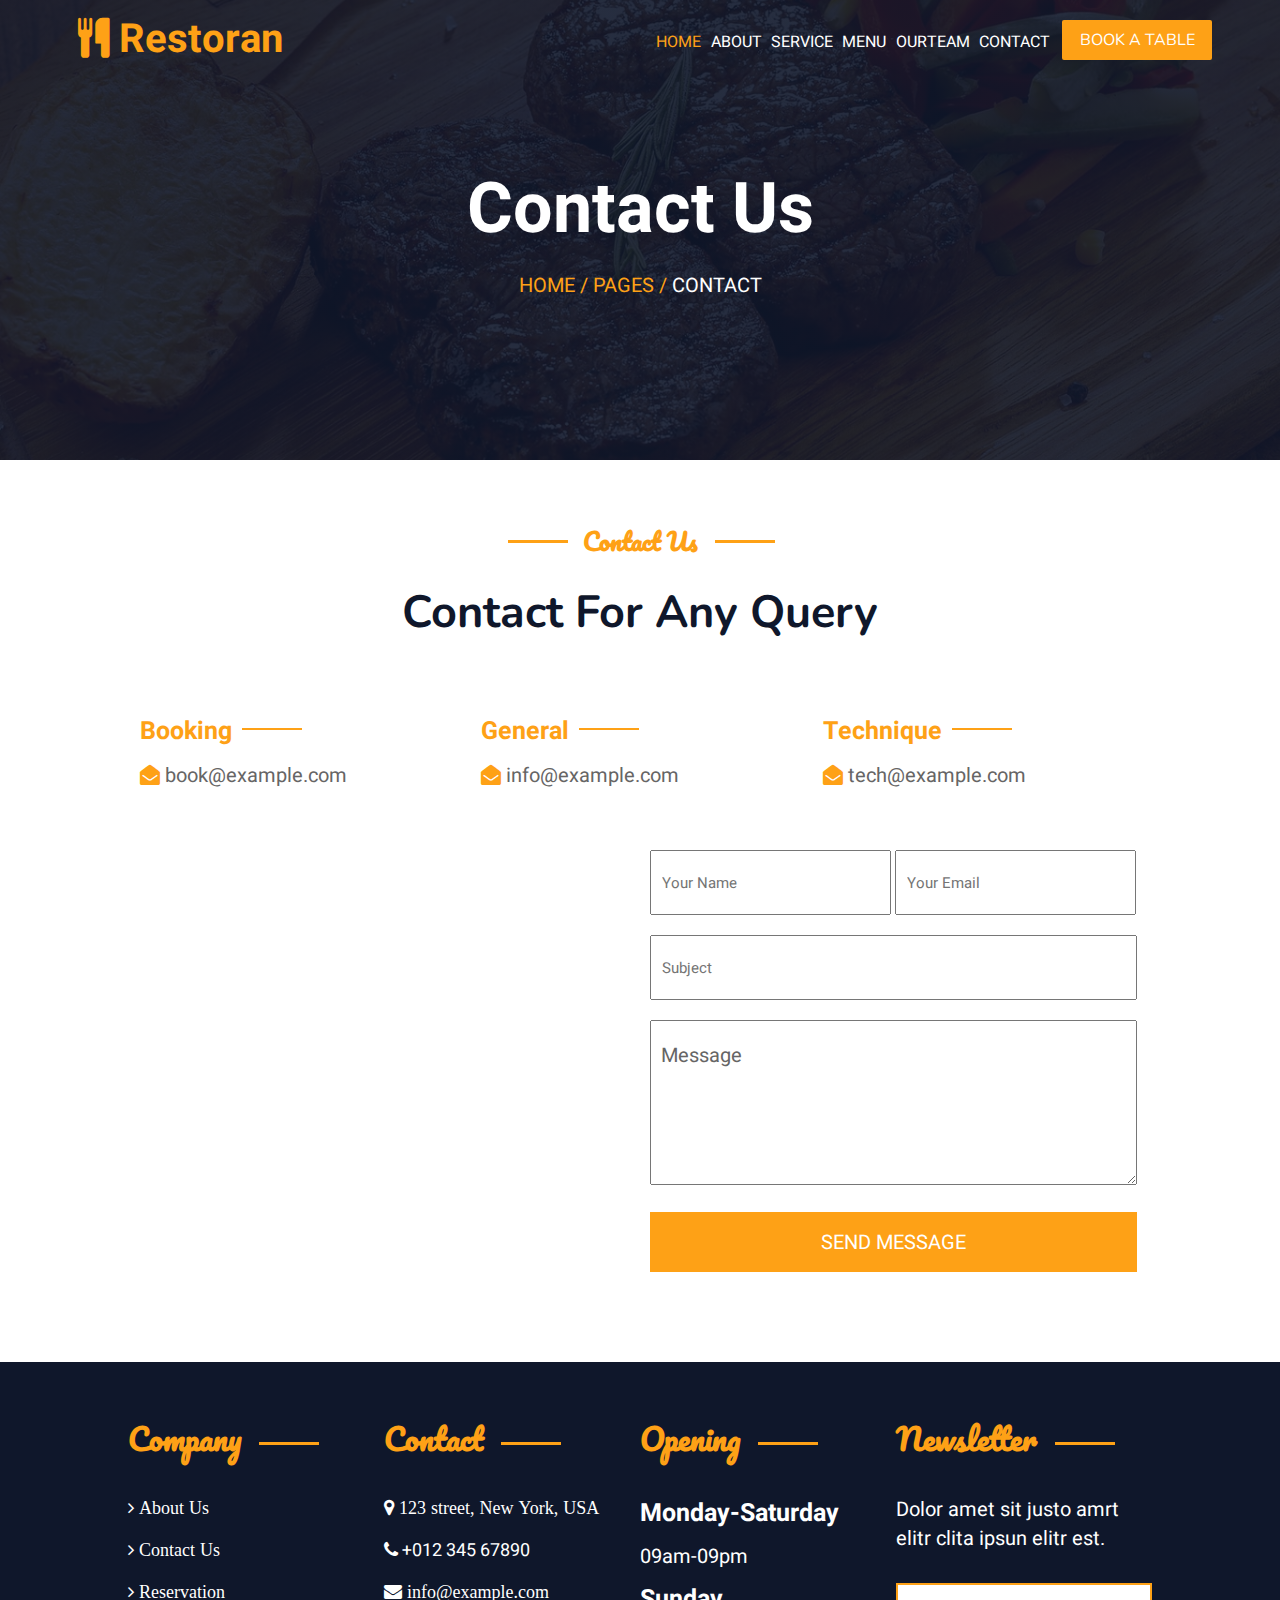
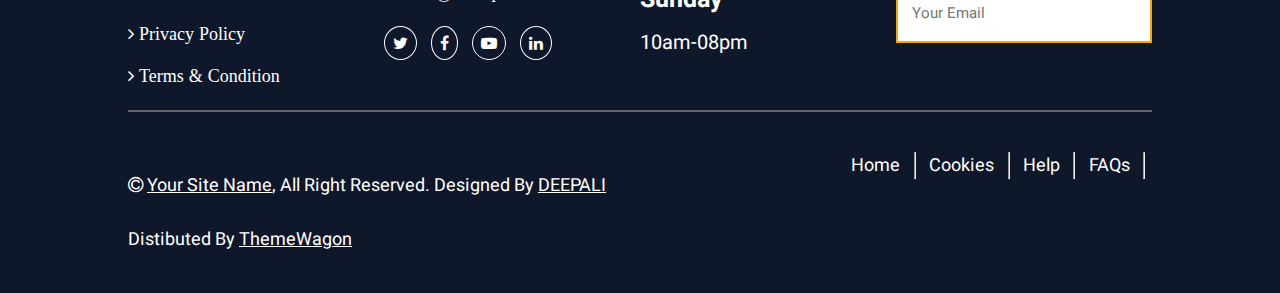
<file: index5.html>
<!DOCTYPE html>
<html lang="en">
<head>
    <meta charset="UTF-8">
    <meta name="viewport" content="width=device-width, initial-scale=1.0">
    <title>Restoran</title>
    <link rel="stylesheet" href="css/style5.css">
    <link rel="stylesheet" href="https://cdnjs.cloudflare.com/ajax/libs/font-awesome/4.7.0/css/font-awesome.min.css">
    <link rel="preconnect" href="https://fonts.googleapis.com">
    <link rel="preconnect" href="https://fonts.gstatic.com" crossorigin>
    <link href="https://fonts.googleapis.com/css2?family=Pacifico&family=Playfair+Display:ital,wght@0,400..900;1,400..900&display=swap" rel="stylesheet">
    <link href="https://fonts.googleapis.com/css2?family=Heebo:wght@400;500;600&amp;family=Nunito:wght@600;700;800&amp;family=Pacifico&amp;display=swap" rel="stylesheet">

</head>
<body>

    <!-- First Section Starts -->

    <div class="first">
        <div class="navbar">
            <div class="logo">
                <a href=""><h1><span class="fa fa-cutlery"></span> Restoran</h1></a>
            </div>
            <div class="about">
                <ul>
                    <a href="index.html"><li><span class="home">HOME</span></li></a>
                    <a href="index1.html"><li>ABOUT</li></a>
                    <a href="index2.html"><li>SERVICE</li></a>
                    <a href="index3.html"><li>MENU</li></a>
                    <a href="index4.html"><li>OURTEAM</li></a>
                    <a href="index5.html"><li>CONTACT</li></a>
                </ul>
            </div>
            <div class="b"><a href=""><button class="bn">BOOK A TABLE</button></a></div>

            <div class="box">
                <span class="fa fa-bars"></span>
            </div>
        </div>


        <div class="inner">
            <div class="banner">
                <h2>Contact Us</h2>
                <p>HOME / PAGES / <span>CONTACT</span></p>
            </div>
        </div>
    </div>




    <!-- First Section Ends -->








    <!-- Second Section Starts -->

    <div class="second">
        <div class="inner">
            <div class="sec1">
                <h6>Contact Us</h6>
                <h1>Contact For Any Query</h1>
            </div>

            <div class="sec2">
                <div class="mid1">
                    <h5>Booking</h5>
                    <p><span class="fa fa-envelope-open"></span> book@example.com</p>
                </div>
                <div class="mid1">
                    <h5>General</h5>
                    <p><span class="fa fa-envelope-open"></span> info@example.com</p>
                </div>
                <div class="mid1">
                    <h5>Technique</h5>
                    <p><span class="fa fa-envelope-open"></span> tech@example.com</p>
                </div>
            </div>


            <div class="sec3">
                <div class="left">
                    <div class="mapouter"><div class="gmap_canvas"><iframe class="gmap_iframe" frameborder="0" scrolling="no" marginheight="0" marginwidth="0" src="https://maps.google.com/maps?width=600&amp;height=400&amp;hl=en&amp;q=2586/3 faridabad haryana &amp;t=&amp;z=14&amp;ie=UTF8&amp;iwloc=B&amp;output=embed"></iframe><a href="https://sprunkin.com/">Sprunki</a></div><style>.mapouter{position:relative;text-align:right;width:100%;height:420px;}.gmap_canvas {overflow:hidden;background:none!important;width:100%;height:420px;}.gmap_iframe {width:100% !important;height:420px!important;}</style></div>
                </div>
                <div class="right">
                    <form action="">


                        <label for="myName"></label>
                        <input type="text" name="text" id="" placeholder="Your Name">


                        <label for="myEmail"></label>
                        <input type="text" name="text" id="" placeholder="Your Email"><br>



                        <label for="mySubject"></label>
                        <input type="text" name="text" id="" class="sub" placeholder="Subject"><br>



                        <label for="myMessage"></label>
                        <textarea name="text" id="">Message</textarea><br>


                        <button type="submit">SEND MESSAGE</button>

                    </form>
                </div>
            </div>
        </div>
    </div>


    <!-- Second Section Ends -->











    <!-- Third Section Starts -->


    <div class="third">
        <div class="inner">
            <div class="third1">
                <div class="u1">
                    <h6>Company</h6>
                    <ul>
                        <li><span class="fa fa-angle-right"> About Us</span></li>
                        <li><span class="fa fa-angle-right"> Contact Us</span></li>
                        <li><span class="fa fa-angle-right"> Reservation</span></li>
                        <li><span class="fa fa-angle-right"> Privacy Policy</span></li>
                        <li><span class="fa fa-angle-right"> Terms & Condition</span></li>
                    </ul>
                </div>
                <div class="u1">
                    <h6>Contact</h6>
                    <ul>
                        <li><span class="fa fa-map-marker"> 123 street, New York, USA</span></li>
                        <li><span class="fa fa-phone"></span> +012 345 67890</li>
                        <li><span class="fa fa-envelope"> info@example.com</span></li>
                    </ul>

                    <span class="fa fa-twitter abicon"></span>
                    <span class="fa fa-facebook abicon"></span>
                    <span class="fa fa-youtube-play abicon"></span>
                    <span class="fa fa-linkedin abicon"></span>
                </div>
                <div class="u1">
                    <h6>Opening</h6>
                    <h2>Monday-Saturday</h2>
                    <p>09am-09pm</p>
                    <h2>Sunday</h2>
                    <p>10am-08pm</p>
                </div>
                <div class="u1">
                    <h6>Newsletter</h6>
                    <p>Dolor amet sit justo amrt elitr clita ipsun elitr est.</p>
                    <form action="">

                        <label for="myEmail"></label>
                        <p><input type="text" name="text" id="" placeholder=" Your Email" class="form"> </p>
                    </form>
                </div>
            </div>
            <div class="third2">
                <div class="lwr11">
                    <p><span class="fa fa-copyright"></span> <a href="">Your Site Name</a>, All Right Reserved. Designed By <a href="">DEEPALI</a>  <br> <br>Distibuted By <a href="">ThemeWagon</a></p>
                </div>
                <div class="lwr12">
                    <ul>
                        <li>Home</li><hr>
                        <li>Cookies</li><hr>
                        <li>Help</li><hr>
                        <li>FAQs</li><hr>
                    </ul>
                </div>
            </div>
        </div>
    </div>



    <!-- Third section Ends -->


    
</body>
</html>
</file>
<file: css/style.css>
*{
    margin: 0;
    padding: 0;
    box-sizing: border-box;
    font-family: "heebo",sans-serif;
}






/* First Section Starts */

.first{
    width: 100%;
    margin: 0 auto;
    display: flex;
    justify-content: space-evenly;
    flex-wrap: wrap;
    background: linear-gradient(rgba(15, 23, 43, .9), rgba(15, 23, 43, .9)), url(../images/bg-hero.jpg);
    background-position: center center;
    background-repeat: no-repeat;
    background-size: cover;
}

.box{
    display: none;
}


.inner{
    width: 80%;
    margin: 0 auto;
    /* background-color: aqua; */
    display: flex;
    justify-content: space-between;
    flex-wrap: wrap;
}


.navbar{
    width: 90%;
    /* background-color: purple; */
    margin: 0 auto;
    display: flex;
    justify-content: space-between;
    flex-wrap: wrap;
}


.logo{
    width: 50%;
    margin: 0 auto;
    /* background-color: yellowgreen; */
    padding: 10px;
    color: #FEA116;
    font-size: 20px;
}


.logo a{
    text-decoration: none;
    color: #FEA116;
}


.logo h1{
    color: #FEA116;
}



.about{
    width: 35%;
    margin: 0 auto;
    /* background-color: red; */
    padding: 30px 0px 0px 0px;
    font-family: "Heebo",sans-serif;
}


.about ul a{
    text-decoration: none;
    color: white;
}


.about ul{
    display: flex;
    flex-wrap: wrap;
    justify-items: right;
    justify-content: space-around;
    list-style: none;
}


.about ul li{
    color: white;
    transition: 0.2s;
    font-size: 16px;
}


.about ul li:hover{
    color: #FEA116;
    border-bottom: 3px solid #FEA116;
}

.home{
    color: #FEA116;
}

.b{
    /* background-color: green; */
    width: 13%;
    margin: 0 auto;
    padding: 20px 0px 0px 0px;
}

.bn{
    color: white;
    background-color: #FEA116;
    width: 100%;
    border: none;
    height: 40px;
    border-radius: 2px;
    padding: 0px 10px 0px 10px;
    cursor: pointer;
    font-size: 16px;
    font-family: "Nunito",sans-serif;
}

.banner{
    width: 50%;
    margin: 0 auto;
    /* background-color: hotpink; */
    padding: 200px 0px;
}


.banner h2{
    color: white;
    font-size: 60px;
    font-family: "Nunito",sans-serif;
}


.banner p{
    color: white;
    font-size: 20px;
    font-family: "Heebo",sans-serif;
    margin: 30px 0px 0px 0px;
}


.banner button{
    color: white;
    background-color: #FEA116;
    width: 35%;
    border: none;
    height: 50px;
    border-radius: 2px;
    font-size: 17px;
    margin: 30px 0px 0px 0px;
    font-family: "Nunito",sans-serif;
    transition: 0.4s;
}


.banner button:hover{
    background-color: #ffc107;
}

.aboutimage{
    width: 50%;
    margin: 0 auto;
    /* background-color: teal; */
    padding: 40px 0px 0px 0px;
}


.aboutimage img{
    width: 100%;
}


/* First Section Ends */






















/* Second Section Starts */

.second{
    width: 100%;
    /* background-color: indianred; */
    margin: 0 auto;
    padding: 90px 0px;
}




.sec1{
    width: 23%;
    margin: 0 auto;
    /* background-color: blue; */
    padding: 50px 30px;
    font-size: 50px;
    box-shadow: 0 0 45px rgba(0, 0, 0, .08);
    transition: 0.9s;
}

.sec1:hover {
    background-color: #FEA116;
    color: #ffffff;
}

.sec1:hover h2 {
    color: #fff;
}

.sec1:hover p {
    color: #fff;
}

.sec1:hover .icon {
    color: #fff;
}



.icon{
    color: #FEA116;
    font-size: 60px;
}


.sec1 h2{
    color: #0F172B;
    font-size: 25px;
    margin-top: 20px;
    font-family: "Nunito",sans-serif;
}


.sec1 p{
    color: #666565;
    font-size: 16px;
    margin-top: 10px;
    font-family: "Heebo",sans-serif;
}


/* Second Section Ends */























/* Third Section Starts */

.third{
    width: 100%;
    /* background-color: aqua; */
    margin: 0 auto;
    padding: 20px 0px;
}



.left{
    width: 50%;
    margin: 0 auto;
    /* background-color: red; */
    display: flex;
    justify-content: space-between;
    flex-wrap: wrap;
}


.l1{
    width: 48%;
    margin: 0 auto;
    /* background-color : navy; */
    display: flex;
    align-content: space-around;
    flex-wrap: wrap;
}


.l11{
    width: 100%;
    margin: 0 auto;
    /* background-color: orange; */
}

.l11 img{
    width: 100%;
}



.l12{
    width: 100%;
    margin: 0 auto;
    /* background-color: orange; */
}


.l12 img{
    width: 80%;
    margin: 0px 0px 48px 59px;
}



.l13{
    width: 100%;
    margin: 0 auto;
    /* background-color: orange; */
}

.l13 img{
    width: 80%;
    margin: 70px 0px 0px 0px;
}



.l14{
    width: 100%;
    margin: 0 auto;
    /* background-color: orange; */
    margin: 20px 0px 0px 0px;
}


.l14 img{
    width: 100%;
}



.right{
    width: 50%;
    margin: 0 auto;
    /* background-color: red; */
   align-content: space-around;
}


.r1 h5{
    color: #FEA116;
    font-size: 30px;
    font-family: 'Pacifico', cursive;
    position: relative;
}



.r1 h5::after{
    content: " ";
    height: 2px;
    position: absolute;
    width: 80px;
    bottom: 18px;
    margin-left: 18px;
    background-color: #FEA116;
}


.r{
    color: #FEA116;
}



.right h1{
    color: #0F172B;
    font-size: 40px;
    font-family: "Nunito", sans-serif;
    margin-top: 30px;
}


.right p{
    color: #0F172B;
    font-size: 18px;
    margin-top: 20px;
    font-family: "Heebo",sans-serif;
}


.r1{
    width: 100%;
    margin-top: 20px;
    /* background-color: aqua; */
    margin: 0 auto;
    font-size: 20px;
    padding: 30px 0px 30px 10px;
}


.r2{
    width: 100%;
    /* background-color: yellow; */
    margin: 0 auto;
    display: flex;
    justify-content: space-between;
    flex-wrap: wrap;
}


.r11{
    width: 45%;
    /* background-color: hotpink; */
    margin: 0 auto;
    border-left: 5px solid #FEA116;
    display: flex;
    justify-content: space-between;
    flex-wrap: wrap;
}


.r12{
    width: 28%;
    margin: 0 auto;
    /* background-color: aqua; */
}


.r12 span{
    color: #FEA116;
    font-size: 48px;
    font-family: "Nunito", sans-serif;
}



.r13{
    width: 68%;
    margin: 0 auto;
}

.r13 p{
    color:#666565;
    font-size: 15px;
    margin-top: 5px;
    font-family: "Heebo",sans-serif;
}


.r13 h2{
    color: #0F172B;
    font-size: 16px;
    margin-top: 5px;
    font-family: "Nunito", sans-serif;
}



.r3{
    width: 100%;
    /* background-color: orange; */
    margin: 0 auto;
    margin: 40px 0px 0px 0px;
    font-size: 20px;
    padding: 0px 0px 20px 10px;
}


.r3 button{
    width: 25%;
    height: 50px;
    background-color: #FEA116;
    color: white;
    padding: 15px 0px 20px 0px;
    border: none;
    font-size: 18px;
    border-radius: 2px;
    transition: 0.5s;
}

.r3 button:hover{
    background-color: #ffc107;
}


/* Third Section Ends */



















/* Fourth Section Starts */

.fourth{
    width: 100%;
    /* background-color: navy; */
    margin: 0 auto;
    display: flex;
    align-content: space-between;
    flex-wrap: wrap;
    padding: 30px 0px;
    box-sizing: border-box;
}


.four-1{
    width: 100%;
    /* background-color: aqua; */
    margin: 0 auto;
    text-align: center;
    padding: 60px 0px 20px 0px;
}


.four-1 h5{
    color: #FEA116;
    font-size: 20px;
    position: relative;
    font-family: 'Pacifico', cursive;
}


.four-1 h5::before{
    content: " ";
    height: 2px;
    position: absolute;
    width: 60px;
    top: 15px;
    margin-left: -75px;
    background-color: #FEA116;
}


.four-1 h5::after{
    content: " ";
    height: 2px;
    position: absolute;
    width: 60px;
    top: 15px;
    margin-left: 18px;
    background-color: #FEA116;
}

.four-1 h1{
    font-size: 45px;
    margin-top: 15px;
    font-family: "Nunito", sans-serif;
}



.four-2{
    width: 100%;
    /* background-color: blueviolet; */
    margin: 0 auto;
    padding: 20px 0px 30px 0px;
    text-align: center;
}


.inner1{
    width: 50%;
    /* background-color: #FEA116; */
    margin: 0 auto;
    display: flex;
    justify-content: space-between;
    flex-wrap: wrap;
    border-bottom: 0.1px solid #666565;
}


.in1{
    width: 33%;
    margin: 0 auto;
    /* background-color: crimson; */
    display: flex;
    justify-content: space-between;
    flex-wrap: wrap;
    border-bottom: 2px solid #FEA116;
}



.in2{
    width: 33%;
    margin: 0 auto;
    /* background-color: crimson; */
    display: flex;
    justify-content: space-between;
    flex-wrap: wrap;
    transition: 0.1s;
}


.in2:hover{
    border-bottom: 2px solid #FEA116;
}

.i11{
    width: 28%;
    /* background-color: teal; */
    margin: 0 auto;
    font-size: 40px;
    color: #FEA116;
    padding: 20px 0px 20px 0px;
    font-family: "Heebo",sans-serif;
}


.i12{
    width: 58%;
    /* background-color: teal; */
    margin: 0 auto;
    font-size: 15px;
    padding: 20px 10px 20px 0px;
    font-family: "Nunito", sans-serif;
}

.i12 p{
    color: #666565;
    font-size: 15px;
    font-family: "Heebo",sans-serif;
}

.i12 h2{
    font-family: "Nunito", sans-serif;
}



.four-3{
    width: 100%;
    /* background-color: crimson; */
    margin: 0 auto;
    display: flex;
    justify-content: space-evenly;
    flex-wrap: wrap;
}


.left1{
    width: 50%;
    /* background-color: palegreen; */
    margin: 0 auto;
    display: flex;
    align-content: space-between;
    flex-wrap: wrap;
}


.menu{
    width: 100%;
    padding: 20px 0px;
    /* background-color: cadetblue; */
    margin: 0 auto;
    display: flex;
    justify-content: space-between;
    flex-wrap: wrap;
}


.m1{
    width: 20%;
    margin: 0 auto;
    /* background-color: chocolate; */
}


.m1 img{
    width: 100%;
}


.m2{
    width: 80%;
    margin: 0 auto;
    /* background-color: hotpink; */
    padding: 15px;
    display: flex;
    align-content: space-around;
    flex-wrap: wrap;
}

.m21{
    width: 100%;
    /* background-color: aqua; */
    margin: 0 auto;
    display: flex;
    justify-content: space-between;
    flex-wrap: wrap;
    padding: 0px 0px 10px 0px;
    border-bottom: 1px solid #666565;
    font-family: "Nunito", sans-serif;
}

.item{
    width: 48%;
    margin: 0 auto;
    /* background-color: yellow; */
}

.price{
    width: 48%;
    margin: 0 auto;
    /* background-color: yellow; */
    text-align: right;
}


.price h2{
    color: #FEA116;
    font-family: "Heebo",sans-serif;
}


.m22{
    width: 100%;
    /* background-color: indigo; */
    margin: 0 auto;
    font-family: "Heebo",sans-serif;
}


/* Fourth Section Ends */























/* Fifth Section Starts */

.fifth{
    width: 100%;
    /* background-color: palevioletred; */
    margin: 0 auto;    
    display: flex;
    justify-content: space-around;
    flex-wrap: wrap;
    padding: 30px 0px;
    box-sizing: border-box;
}


.five-1{
    width: 50%;
    background-color: brown;
    background-image: url(..//images/video.jpg);
    background-size: cover;
    margin: 0 auto;
}


.five-2{
    width: 50%;
    background-color: #0F172B;
    margin: 0 auto;
    padding: 36px 0px 36px 20px;
}


.five-2 h6{
    color: #FEA116;
    font-size: 20px;
    margin: 5px 0px 0px 20px;
    position: relative;
    font-family: 'Pacifico', cursive;
}

.five-2 h6::after{
    content: " ";
    height: 2px;
    position: absolute;
    width: 50px;
    top: 18px;
    margin-left: 10px;
    background-color: #FEA116;
}


.five-2 h1{
    color: white;
    font-size: 40px;
    margin: 15px 0px 0px 20px;
    font-family: "Nunito", sans-serif;
}



input{
    width: 40%;
    height: 50px;
    margin: 10px 0px 0px 20px;
}



select{
    width: 40%;
    height: 50px;
    margin: 10px 0px 0px 20px;
    color: #666565;
}



textarea{
    width: 84%;
    height: 120px;
    margin: 10px 0px 0px 20px;
    padding: 10px;
}


.bttn{
    width: 84%;
    height: 50px;
    background-color: #FEA116;
    font-family: "Nunito", sans-serif;
    color: white;
    border: none;
    padding: 10px 0px;
    font-size: 20px;
    margin: 0px 0px 0px 20px;
    cursor: pointer;
    transition: 0.5s;
}


.bttn:hover{
    background-color: #ffc107;
}


/* Fifth Section Ends */





















/* Sixth Section Starts */

.sixth{
    width: 100%;
    /* background-color: blueviolet; */
    margin: 0 auto;
    padding: 20px 0px 60px 0px;
}   



.six-1{
    width: 100%;
    /* background-color: aqua; */
    margin: 0 auto;
    text-align: center;
    padding: 40px 0px;
}




.six-1 h6{
    color: #FEA116;
    font-size: 18px;
    font-family: 'Pacifico',cursive;
    position: relative;
}



.six-1 h6::before{
    content: " ";
    height: 3px;
    position: absolute;
    width: 60px;
    top: 13px;
    margin-left: -75px;
    background-color: #FEA116;
}


.six-1 h6::after{
    content: " ";
    height: 3px;
    position: absolute;
    width: 60px;
    top: 13px;
    margin-left: 18px;
    background-color: #FEA116;
}


.six-1 h1{
    color: #666565;
    font-size: 50px;
    margin-top: 20px;
    font-family: "Nunito", sans-serif;
}


.six-2{
    width: 100%;
    margin: 0 auto;
    /* background-color: burlywood; */
    display: flex;
    justify-content: space-between;
    flex-wrap: wrap;
    padding: 30px 10px;
    box-sizing: border-box;
    text-align: center;
}


.lw1{
    width: 24%;
    margin: 0 auto;
    /* background-color: navy; */
    padding: 0px 0px 20px 0px;
    box-shadow: 0 0 45px rgba(0, 0, 0, .08);  
}



.lw1 img{
    width: 80%;
    border-radius: 100%;
    margin: 20px 0px;
}

.lw1 h2{
    color: #0F172B;
    font-size: 25px;
    font-family: "Nunito", sans-serif;
}


.lw1 p{
    color: #666565;
    font-size: 16px;
    margin-top: 10px;
    font-family: "Heebo",sans-serif;
}


/* Sixth Section Ends */


















/* Seventh Section Starts */

.seven{
    width: 100%;
    /* background-color: coral; */
    margin: 0 auto;
    padding: 30px 0px 150px 0px;
}



.seven-1{
    width: 100%;
    /* background-color: aquamarine; */
    margin: 0 auto;
    padding: 30px 0px;
    text-align: center;
}



.seven-1 h6{
    color: #FEA116;
    font-size: 20px;
    position: relative;
    font-family: 'Pacifico',cursive;
}


.seven-1 h6::before{
    content: " ";
    height: 2px;
    position: absolute;
    width: 60px;
    top: 18px;
    margin-left: -75px;
    background-color: #FEA116;
}


.seven-1 h6::after{
    content: " ";
    height: 2px;
    position: absolute;
    width: 60px;
    top: 18px;
    margin-left: 18px;
    background-color: #FEA116;
}



.seven-1 h1{
    color: #0F172B;
    margin-top: 15px;
    font-size: 50px;
    font-family: "Nunito", sans-serif;
}



.seven-2{
    width: 100%;
    /* background-color: magenta; */
    padding: 20px 0px;
    margin: 0 auto;
    display: flex;
    justify-content: space-between;
    flex-wrap: wrap;
}


.d1{
    width: 32%;
    /* background-color: gold; */
    margin: 0 auto;
    display: flex;
    align-content: space-between;
    flex-wrap: wrap;
    padding: 30px 20px;
    border: 0.5px solid #666565;
    transition: 0.5s;
}


.d1:hover{
    background-color: #FEA116;
    color: #fff;
    border: none;
}

.d1:hover span{
    color: #fff;
}


.d1:hover p{
    color: #fff;
}

.d1:hover h1{
    color: #fff;
}



.d2{
    width: 32%;
    background-color: #FEA116;
    margin: 0 auto;
    display: flex;
    align-content: space-between;
    flex-wrap: wrap;    
    padding: 30px 20px;
}

.d11{
    /* background-color: pink; */
    width: 100%;
    margin: 0 auto;
    font-size: 30px;
    color: #FEA116;
}


.d21{
    /* background-color: pink; */
    width: 100%;
    margin: 0 auto;
    font-size: 30px;
    color: #FEA116;
}


.d12{
    /* background-color: pink; */
    width: 100%;
    margin: 0 auto;
}


.d22{
    /* background-color: pink; */
    width: 100%;
    margin: 0 auto;
}

.d22 p{
    margin-top: 30px;
    color: white;
    font-size: 20px;
    font-family: "Heebo",sans-serif;
}


.d12 p{
    margin-top: 30px;
    color: #666565;
    font-size: 20px;
    font-family: "Heebo",sans-serif;
}


.d13{
    /* background-color: pink; */
    width: 100%;
    margin: 0 auto;
    display: flex;
    justify-content: space-between;
    flex-wrap: wrap;
}



.d23{
    /* background-color: pink; */
    width: 100%;
    margin: 0 auto;
    display: flex;
    justify-content: space-between;
    flex-wrap: wrap;
}

.qoute{
    color: white;
}


.d3{
    width: 18%;
    /* background-color: blueviolet; */
    margin: 0 auto;
}

.d3 img{
    width: 80%;
    border-radius: 100%;
    margin-top: 20px;
}


.d4{
    width: 78%;
    /* background-color: blueviolet; */
    margin: 0 auto;
}


.d4 h1{
    color: #0F172B;
    margin-top: 15px;
    font-size: 25px;
    font-family: "Nunito", sans-serif;
}

.d4 p{
    color: #666565;
    font-family: "Heebo",sans-serif;
}



.d32{
    width: 18%;
    /* background-color: blueviolet; */
    margin: 0 auto;
}


.d32 img{
    width: 80%;
    border-radius: 100%;
    margin-top: 20px;
}


.d42{
    width: 78%;
    /* background-color: blueviolet; */
    margin: 0 auto;
}


.d42 h1{
    color: white;
    margin-top: 15px;
    font-size: 25px;
    font-family: "Nunito", sans-serif;
}

.d42 p{
    color: white;
    font-family: "Heebo",sans-serif;
}


/* Seventh Section Ends */





















/* Eighth Section Starts */

.eighth{
    width: 100%;
    background-color: #0F172B;
    margin: 0 auto;
}


.eight-1{
    width: 100%;
    /* background-color: blue; */
    margin: 0 auto;
    padding: 20px 0px;
    display: flex;
    justify-content: space-between;
    flex-wrap: wrap;
    border-bottom: 2px solid #666565;
}


.u1{
    width: 25%;
    /* background-color: violet; */
    margin: 0 auto;
}


.u1 h6{
    margin: 30px 0px;
    color: #FEA116;
    font-size: 30px;
    position: relative;
    font-family: 'Pacifico',cursive;
}


.u1 h6::after{
    content: " ";
    height: 3px;
    position: absolute;
    width: 60px;
    top: 30px;
    margin-left: 18px;
    background-color: #FEA116;
}


.u1 ul{
    list-style: none;
    color: white;
    font-family: "Heebo",sans-serif;
}

.u1 ul li{
    margin: 15px 0px 0px 0px;
    font-size: 18px;
    cursor: pointer;
    transition: 0.2s;
}


.u1 ul li:hover{
    padding-left: 10px;
}


.abicon{
    color: white;
    font-size: 40px;
    padding: 8px;
    margin: 20px 10px 0px 0px;
    border: 1px solid white;
    border-radius: 100%;
    transition: 0.5s;
}


.abicon:hover{
    background-color: #fff;
    color: #0F172B;
}


.u1 h2{
    color: white;
    font-size: 25px;
    margin: 10px 0px 0px 0px;
    font-family: "Heebo",sans-serif;
    transition: 0.2s;
    cursor: pointer;
}


.u1 h2:hover{
    color: #FEA116;
}


.u1 p{
    color: white;
    font-size: 20px;
    margin: 10px 0px 0px 0px;
    font-family: "Heebo",sans-serif;
    transition: 0.2s;
    cursor: pointer;
}


.u1 p:hover{
    color: #FEA116;
}



.form{
    width: 100%;
    height: 60px;
    margin: 20px 0px 0px 0px;
    border: 2px solid #FEA116;
    position: relative;
}



.eight-2{
    width: 100%;
    /* background-color: orange; */
    margin: 0 auto;
    padding: 20px 0px;
    display: flex;
    justify-content: space-between;
    flex-wrap: wrap;
}


.lwr11{
    width: 70%;
    /* background-color: maroon; */
    margin: 0 auto;
    padding: 20px 0px;
}

.lwr11 p{
    color: white;
    font-size: 18px;
    margin: 20px 0px 0px 0px;
    font-family: "Heebo",sans-serif;
}

.lwr11 a{
    color: white;
}



.lwr12{
    width: 30%;
    /* background-color: maroon; */
    margin: 0 auto;
    padding: 20px 0px;
}



.lwr12 ul{
    list-style: none;
    color: white;
    display: flex;
    justify-content: space-around;
    flex-wrap: wrap;
    font-size: 18px;
    font-family: "Heebo",sans-serif;
}

.lwr12 ul li{
    transition: 0.3s;
    cursor: pointer;
}


.lwr12 ul li:hover{
    border-bottom: 2px solid #FEA116;
    color: #FEA116;
}



/* Eighth Section Ends */











































/* Media Query */


@media only screen and (max-width:1200px)
{
    .about{
        width: 47%;
    }

    .about ul li{
        font-size: 16px;
    }

    .logo{
        width: 36%;
    }

    .b{
        width: 16%;
        padding: 22px 0px 0px 0px;
    }

    .bn{
        font-size: 16px
    }

    .banner{
        padding: 140px 0px;
    }


    .inner{
        width: 90%;
    }


    .l13 img{
        margin: 65px 0px 0px 0px;
    }



    .l12 img{
        margin: 0px 0px 40px 50px;
    }


    .five-1{
        background-position: center;
    }


    .u1 h2{
        font-size: 20px;
    }

    .u1 p{
        font-size: 15px;
    }
}




































@media only screen and (max-width:992px)
{
    .inner{
        width: 95%;
    }

    

    .banner{
        padding: 100px 0px;
    }


    .sec1{
        padding: 20px;
    }


    .sec1 h2{
        font-size: 20px;
    }


    .l12 img{
        margin: 0px 0px 34px 43px;
    }

    .l13 img{
        margin: 55px 0px 0px 0px;
    }


    .r1 h1{
        font-size: 30px;
        margin-top: 0px;
    }

    .r1 p{
        font-size: 15px;
    }


    .r12 span{
        font-size: 40px;
    }

    .r13 p{
        font-size: 15px;
    }


    .r3 button{
        width: 40%;
        font-size: 20px;
    }

    .m22 p{
        font-size: 15px;
        margin-top: 5px;
    }


    .d12 p{
        font-size: 18px;
        margin-top: 0px;
    }

    .d22 p{
        margin-top: 0px;
        font-size: 18px;
    }



    .d3{
        width: 30%;
    }


    .d4{
        width: 68%;
        padding: 15px 0px;
    }


    .d4 h1{
        font-size: 15px;
    }


    .d32{
        width: 30%;
    }


    .d42{
        width: 68%;
        padding: 15px 0px;
    }


    .d42 h1{
        font-size: 15px;
    }

    .u1 ul li{
        font-size: 15px;
        margin: 5px 0px 0px 0px;
    }


    .lwr11{
        padding: 0px;
    }
}

































@media only screen and (max-width:768px)
{
    .logo{
        width: 88%;
    }

    .logo h1{
        font-size: 30px;
    }

    .about{
        display: none;
    }

    .b{
        display: none;
    }


    .box{
        display: block;
        width: 10%;
        padding: 10px;
        text-align: right;
        font-size: 25px;
        color: white;
    }


    .banner{
        width: 100%;
        text-align: center;
        padding: 100px 60px ;
    }

    .banner h2{
        font-size:45px;
    }

    .banner p{
        font-size: 15px;
        margin-top: 10px;
    }


    .aboutimage{
        width: 100%;
        padding: 0px 50px 50px 50px;
    }

    .inner{
        width: 80%;
    }


    .sec1{
        width: 46%;
        margin: 10px;
    }


    .left{
        width: 100%;
    }


    .l12 img{
        margin: 0px 0px 50px 60px;
    }


    .l13 img{
        margin: 65px 0px 0px 0px;
    }


    .right{
        width: 100%;
    }


    .r3 button{
        padding: 0px;
    }


    .inner1{
        width: 70%;
    }


    .i12 p{
        font-size: 17px;
    }

    .i12 h2{
        font-size: 15px;
    }



    .left1{
        width: 100%;
    }


    .five-1{
        width: 100%;
        padding: 300px 0px;
    }


    .five-2{
        width: 100%;
    }

    input{
        width: 90%;
        height: 60px;
        font-size: 20px;
    }


    select{
        width: 90%;
        font-size: 20px;
        height: 60px;
    }


    textarea{
        font-size: 20px;
        width: 90%;
    }


    .bttn{
        width: 90%;
    }


    .lw1{
        width: 100%;
        margin-bottom: 80px;
    }



    .d1{
        width: 90%;
    }


    .d2{
        width: 90%;
        margin: 30px;
    }



    .d3{
        padding: 20px;
    }


    .d4{
        padding: 40px 0px;
    }

    .d4 h1{
        font-size: 25px;
    }

    .d13{
        padding: 0px;
    }


    .d32{
        padding: 20px;
    }


    .d42{
        padding: 40px 0px;
    }

    .d42 h1{
        font-size: 25px;
    }


    .u1{
        width: 100%;
    }

    .u1 h6{
        font-size: 25px;
    }

    .u1 h6:after{
        height: 2px;
        width: 10%;
        top: 23px;
    }


    .abicon{
        margin: 20px 10px 0px 0px;
    }

    .form{
        width: 80%;
        margin: 10px 0px 0px 60px;
    }



    .lwr11{
        width: 100%;
    }


    .lwr12{
        width: 100%;
    }
}









































@media only screen and (max-width:576px)
{
    .banner{
        padding: 100px 0px 60px 0px;
    }


    .aboutimage{
        padding: 60px 0px;
    }


    .sec1{
        width: 100%;
    }


    .l12 img{
        margin: 0px 0px 32px 40px;
    }


    .l13 img{
        margin: 52px 0px 0px 0px;
    }


    .r3 button{
        width: 40%;
    }


    .inner1{
        width: 90%;
    }

    .item h2{
        font-size: 20px;
    }


    .i12 p{
        font-size: 15px;
        margin-top: 10px;
    }


    .i12 h2{
        font-size: 12px;
    }


    .d1{
        width: 100%;
    }


    .d2{
        width: 100%;
        margin: 30px 0px;
    }


    .u1{
        width: 100%;
    }


    .lwr1{
        width: 100%;
    }
}






























@media only screen and (max-width:450px)
{
    .l12 img{
        width: 75%;
        margin: 0px 0px 35px 40px;
    }


    .l13 img{
        width: 75%;
        margin: 50px 0px 0px 0px;
    }


    .r11{
        width: 95%;
        margin-bottom: 20px;
    }

    .four-1 h1{
        font-size: 30px;
    }


    .inner1{
        width: 100%;
    }



    .m1{
        width: 100%;
        padding: 30px 80px ;
    }


    .m22{
        width: 100%;
    }


    .m22 p{
        font-size: 15px;
    }

    .five-2{
        padding: 30px;
    }


    .five-2 h1{
        font-size: 30px;
    }


    .six-1 h1{
        font-size: 40px;
    }


    .seven-1 h1{
        font-size: 4 0px;
    }


    .d3{
        padding: 0px;
    }

    .d4{
        padding: 5px;
    }


    .d32{
        padding: 0px;
    }

    .d42{
        padding: 5px;
    }
}



























@media only screen and (max-width:395px)
{
    .banner button{
        width: 50%;
    }


    .l13 img{
        margin: 50px 0px 0px 0px;
    }

    .l12 img{
        margin: 0px 0px 25px 38px;
    }


    .r3{
        padding: 0px;
        margin: 0px;
    }


    .r3 button{
        width: 50%;
    }


    .in1{
        width: 70%;
    }

    .six-1 h1{
        font-size: 35px;
    }


    .seven-1 h1{
        font-size: 35px;
    }

    .inner1{
        border: none;
    }


    .in2{
        width: 70%;
        margin-bottom: 10px;
        border-bottom: 0.1px solid #666565;
    }
}
</file>
<file: css/style1.css>
*{
    margin: 0;
    padding: 0;
    box-sizing: border-box;
    font-family: "Heebo", sans-serif;
}






/* First Section Starts */

.first{
    width: 100%;
    margin: 0 auto;
    display: flex;
    justify-content: space-evenly;
    flex-wrap: wrap;
    background: linear-gradient(rgba(15, 23, 43, .9), rgba(15, 23, 43, .9)), url(../images/bg-hero.jpg);
    background-position: center center;
    background-repeat: no-repeat;
    background-size: cover;
}

.box{
    display: none;
}


.inner{
    width: 80%;
    margin: 0 auto;
    /* background-color: aqua; */
    display: flex;
    justify-content: space-evenly;
    flex-wrap: wrap;
}


.navbar{
    width: 90%;
    /* background-color: purple; */
    margin: 0 auto;
    display: flex;
    justify-content: space-between;
    flex-wrap: wrap;
}


.logo{
    width: 50%;
    margin: 0 auto;
    /* background-color: yellowgreen; */
    padding: 10px;
    color: #FEA116 ;
    font-size: 20px;
}


.logo a{
    text-decoration: none;
    color: #FEA116;
}


.logo h1{
    color: #FEA116;
}



.about{
    width: 35%;
    margin: 0 auto;
    /* background-color: red; */
    padding: 30px 0px 0px 0px;
    font-family: "Heebo",sans-serif;
}


.about ul a{
    text-decoration: none;
    color: white;
}


.about ul{
    display: flex;
    flex-wrap: wrap;
    justify-items: right;
    justify-content: space-around;
    list-style: none;
}


.about ul li{
    color: white;
    font-size: 16px;
    transition: 0.2s;
}


.about ul li:hover{
    color: #FEA116;
    border-bottom: 3px solid #FEA116;
}

.home{
    color: #FEA116;
}

.b{
    /* background-color: green; */
    width: 13%;
    margin: 0 auto;
    padding: 20px 0px 0px 0px;
}

.bn{
    color: white;
    background-color: #FEA116;
    width: 100%;
    border: none;
    height: 40px;
    border-radius: 2px;
    padding: 0px 10px 0px 10px;
    font-size: 16px;
    font-family: "Nunito",sans-serif;
    cursor: pointer;
}



.banner{
    /* background-color: ye/llow; */
    margin: 0 auto;
    width: 100%;
    padding: 80px 0px 160px 0px;
    text-align: center;
}


.banner h2{
    font-size: 70px;
    color: white;
    font-family: "Nunito",sans-serif;
}


.banner p{
    color: #FEA116;
    font-family: "Heebo",sans-serif;
    margin-top: 10px;   
    font-size: 20px;
}


.banner span{
    color: white;
}



/* First Section Ends */












/* Second Section Starts */

.second{
    width: 100%;
    /* background-color: aqua; */
    margin: 0 auto;
    padding: 100px 0px;
}



.sec-1{
    width: 50%;
    margin: 0 auto;
    /* background-color: red; */
    display: flex;
    justify-content: space-between;
    flex-wrap: wrap;
}


.l1{
    width: 48%;
    margin: 0 auto;
    /* background-color : navy; */
    display: flex;
    align-content: space-around;
    flex-wrap: wrap;
}


.l11{
    width: 100%;
    margin: 0 auto;
    /* background-color: orange; */
}

.l11 img{
    width: 100%;
}



.l12{
    width: 100%;
    margin: 0 auto;
    /* background-color: orange; */
}


.l12 img{
    width: 80%;
    margin: 0px 0px 40px 55px;
}



.l13{
    width: 100%;
    margin: 0 auto;
    /* background-color: orange; */
}

.l13 img{
    width: 80%;
    margin: 70px 0px 0px 0px;
}



.l14{
    width: 100%;
    margin: 0 auto;
    /* background-color: orange; */
    margin: 20px 0px 0px 0px;
    /* height: 340px; */
}


.l14 img{
    width: 100%;
    /* height: 320px; */
}



.sec-2{
    width: 50%;
    margin: 0 auto;
    /* background-color: red; */
   align-content: space-around;
}


.r1 h5{
    color: #FEA116;
    font-size: 30px;
    font-family: 'Pacifico', cursive;
    position: relative;
}



.r1 h5::after{
    content: " ";
    height: 2px;
    position: absolute;
    width: 80px;
    bottom: 20px;
    margin-left: 18px;
    background-color: #FEA116;
}


.r{
    color: #FEA116;
}



.right h1{
    color: #0F172B;
    font-size: 40px;
    font-family: "Nunito", sans-serif;
    margin-top: 30px;
}


.right p{
    color: #0F172B;
    font-size: 18px;
    margin-top: 20px;
    font-family: "Heebo",sans-serif;
}


.r1{
    width: 100%;
    margin-top: 20px;
    /* background-color: aqua; */
    margin: 0 auto;
    font-size: 20px;
    padding: 30px 0px 30px 10px;
}


.r2{
    width: 100%;
    /* background-color: yellow; */
    margin: 0 auto;
    display: flex;
    justify-content: space-between;
    flex-wrap: wrap;
}


.r11{
    width: 45%;
    /* background-color: hotpink; */
    margin: 0 auto;
    border-left: 5px solid #FEA116;
    display: flex;
    justify-content: space-between;
    flex-wrap: wrap;
}


.r12{
    width: 28%;
    margin: 0 auto;
    /* background-color: aqua; */
    padding: 0px 0px 0px 0px;
}


.r12 span{
    color: #FEA116;
    font-size: 48px;
    font-family: "Nunito", sans-serif;
}



.r13{
    width: 68%;
    margin: 0 auto;
    padding: 0px;
}

.r13 p{
    color:#666565;
    font-size: 15px;
    margin-top: 5px;
    font-family: "Heebo",sans-serif;
}


.r13 h2{
    color: #0F172B;
    font-size: 16px;
    margin-top: 5px;
    font-family: "Nunito", sans-serif;
}



.r3{
    width: 100%;
    /* background-color: orange; */
    margin: 0 auto;
    margin: 40px 0px 0px 0px;
    font-size: 20px;
    padding: 0px 0px 20px 10px;
}


.r3 button{
    width: 25%;
    height: 50px;
    background-color: #FEA116;
    color: white;
    padding: 15px 0px 20px 0px;
    transition: 0.5s;
    border: none;
    font-size: 18px;
    border-radius: 2px;
}


.r3 button:hover{
    background-color: #ffc107;
}


/* Second Section Ends */
















/* Third Section Starts */



.third{
    width: 100%;
    /* background-color: blueviolet; */
    margin: 0 auto;
    padding: 20px 0px 60px 0px;
}   



.third-1{
    width: 100%;
    /* background-color: aqua; */
    margin: 0 auto;
    text-align: center;
    padding: 40px 0px;
}




.third-1 h6{
    color: #FEA116;
    font-size: 18px;
    font-family: 'Pacifico',cursive;
    position: relative;
}



.third-1 h6::before{
    content: " ";
    height: 3px;
    position: absolute;
    width: 60px;
    top: 13px;
    margin-left: -75px;
    background-color: #FEA116;
}


.third-1 h6::after{
    content: " ";
    height: 3px;
    position: absolute;
    width: 60px;
    top: 13px;
    margin-left: 18px;
    background-color: #FEA116;
}


.third-1 h1{
    color: #666565;
    font-size: 50px;
    margin-top: 20px;
    font-family: "Nunito", sans-serif;
}


.third-2{
    width: 100%;
    margin: 0 auto;
    /* background-color: burlywood; */
    display: flex;
    justify-content: space-between;
    flex-wrap: wrap;
    padding: 30px 0px;
    box-sizing: border-box;
    text-align: center;
}


.lw1{
    width: 24%;
    margin: 0 auto;
    /* background-color: navy; */
    padding: 0px 0px 20px 0px;
    box-shadow: 0 0 45px rgba(0, 0, 0, .08);  
}



.lw1 img{
    width: 80%;
    border-radius: 100%;
    margin: 20px 0px 20px 0px;
}

.lw1 h2{
    color: #0F172B;
    font-size: 25px;
    font-family: "Nunito", sans-serif;
}


.lw1 p{
    color: #666565;
    font-size: 16px;
    margin-top: 10px;
    font-family: "Heebo",sans-serif;
}


/* Third Section Ends */

















/* Footer Section Starts */




.fourth{
    width: 100%;
    background-color: #0F172B;
    margin: 0 auto;
    display: flex;
    align-content: space-between;
    flex-wrap: wrap;
}


.four-1{
    width: 100%;
    /* background-color: blue; */
    margin: 0 auto;
    padding: 20px 0px;
    display: flex;
    justify-content: space-between;
    flex-wrap: wrap;
    border-bottom: 2px solid #666565;
}


.u1{
    width: 25%;
    /* background-color: violet; */
    margin: 0 auto;
    padding: 20px 10px;
}


.u1 h6{
    margin: 30px 0px 30px 20px;
    color: #FEA116;
    font-size: 30px;
    position: relative;
    font-family: 'Pacifico',cursive;
}


.u1 h6::after{
    content: " ";
    height: 3px;
    position: absolute;
    width: 60px;
    top: 30px;
    margin-left: 18px;
    background-color: #FEA116;
}


.u1 ul{
    list-style: none;
    color: white;
    font-family: "Heebo",sans-serif;
}

.u1 ul li{
    margin: 15px 0px 0px 20px;
    font-size: 18px;
    cursor: pointer;
    transition: 0.2s;
}


.u1 ul li:hover{
    padding-left: 10px;
}


.abicon{
    color: white;
    font-size: 40px;
    padding: 8px 8px 8px 8px;
    margin: 20px 0px 0px 20px;
    border: 1px solid white;
    transition: 0.5s;
    border-radius: 100%;
}


.abicon:hover{
    background-color: #fff;
    color: #0F172B;
}


.u1 h2{
    color: white;
    font-size: 25px;
    margin: 10px 0px 0px 20px;
    font-family: "Heebo",sans-serif; 
    transition: 0.2s;
    cursor: pointer;
}


.u1 h2:hover{
    color: #FEA116;
}

.u1 p{
    color: white;
    font-size: 20px;
    margin: 10px 0px 0px 20px;
    font-family: "Heebo",sans-serif;
    transition: 0.2s;
    cursor: pointer;
}

.u1 p:hover{
    color: #FEA116;
}



.form{
    width: 100%;
    height: 60px;
    margin: 20px 0px 0px 0px;
    border: 2px solid #FEA116;
    position: relative;
}




.four-2{
    width: 100%;
    /* background-color: orange; */
    margin: 0 auto;
    padding: 20px 0px;
    display: flex;
    justify-content: space-between;
    flex-wrap: wrap;
}


.lwr11{
    width: 69%;
    /* background-color: maroon; */
    margin: 0 auto;
    padding: 20px 0px;
}

.lwr11 p{
    color: white;
    font-size: 18px;
    margin: 20px 0px 0px 20px;
    font-family: "Heebo",sans-serif;
}

.lwr11 a{
    color: white;
}



.lwr12{
    width: 29%;
    /* background-color: maroon; */
    margin: 0 auto;
    padding: 30px 0px;
}

.lwr12 ul{
    list-style: none;
    color: white;
    display: flex;
    justify-content: space-around;
    flex-wrap: wrap;
    font-size: 18px;
    font-family: "Heebo",sans-serif;
}


.lwr12 ul li{
    transition: 0.3s;
    cursor: pointer;
}


.lwr12 ul li:hover{
    border-bottom: 2px solid #FEA116;
    color: #FEA116;
}



/* Footer Section Ends */








































/* MEDIA QUERY */




@media only screen and (max-width:1200px)
{
    .about{
        width: 47%;
    }

    .about ul li{
        font-size: 16px;
        padding-top: 0px;
    }

    .logo{
        width: 36%;
    }

    .b{
        width: 16%;
    }

    .bn{
        font-size: 16px;
    }

    .banner{
        padding: 140px 0px;
    }


    .inner{
        width: 90%;
    }


    .l13 img{
        margin: 65px 0px 0px 0px;
    }



    .l12 img{
        margin: 0px 0px 40px 50px;
    }


    .u1 h6{
        font-size: 25px;
    }


    .u1 h6::after{
        top: 25px;
        height: 3px;
        width: 20%;
        margin-left: 10px;
    }


    .u1 ul li{
        font-size: 15px;
    }


    .abicon{
        font-size: 10px;
        margin: 20px 0px 0px 10px;
    }


    .u1 h2{
        font-size: 20px;
    }

    .u1 p{
        font-size: 15px;
    }


    .lwr1{
        width: 100%;
    }


    .lwr12{
        padding: 40px 0px;
    }
}

























@media only screen and (max-width:992px)
{
    .inner{
        width: 95%;
    }

    .banner{
        padding: 100px 0px;
    }


    .l12 img{
        margin: 0px 0px 34px 43px;
    }

    .l13 img{
        margin: 55px 0px 0px 0px;
    }


    .r1 h1{
        font-size: 30px;
        margin-top: 0px;
    }

    .r1 p{
        font-size: 15px;
    }


    .r12 span{
        font-size: 40px;
    }

    .r13 p{
        font-size: 15px;
    }


    .r3 button{
        width: 40%;
        font-size: 20px;
    }


    .u1 ul li{
        font-size: 15px;
    }
}























@media only screen and (max-width:768px)
{
    .logo{
        width: 88%;
    }

    .logo h1{
        font-size: 30px;
    }

    .about{
        display: none;
    }

    .b{
        display: none;
    }


    .box{
        display: block;
        width: 10%;
        padding: 10px;
        text-align: right;
        font-size: 25px;
        color: white;
    }



    .banner h2{
        font-size: 50px;
    }


    .banner p{
        font-size: 15px;
    }


    .inner{
        width: 80%;
    }


    .sec1{
        width: 46%;
        margin: 10px;
    }


    .sec-1{
        width: 100%;
    }


    .l12 img{
        margin: 0px 0px 50px 60px;
    }


    .l13 img{
        margin: 65px 0px 0px 0px;
    }


    .sec-2{
        width: 100%;
    }


    .r13 p{
        font-size: 15px;
    }

    .r13 h2{
        font-size: 15px;
        margin-top: 0px;
    }


    .r3 button{
        width: 30%;
        padding: 0px;
    }


    .lw1{
        width: 100%;
        margin-bottom: 80px;
    }   


    .u1{
        width: 100%;
    }

    .u1 h6{
        font-size: 25px;
    }

    .u1 h6:after{
        height: 2px;
        width: 10%;
        top: 23px;
    }


    .abicon{
        margin: 20px 0px 0px 10px;
    }

    .form{
        width: 80%;
        margin: 10px 0px 0px 60px;
    }

    .lwr11{
        width: 100%;
    }


    .lwr12{
        width: 100%;
    }
}

























@media only screen and (max-width:576px)
{
    .banner h2{
        font-size: 40px;
    }


    .sec1{
        width: 100%;
    }


    .l12 img{
        margin: 0px 0px 32px 40px;
    }


    .l13 img{
        margin: 52px 0px 0px 0px;
    }


    .r3 button{
        width: 40%;
    }


    .lw1{
        width: 100%;
    }


    .upr1{
        width: 100%;
    }


    .u1{
        width: 100%;
    }


    .lwr1{
        width: 100%;
    }
}



























@media only screen and (max-width:450px)
{
    .l12 img{
        width: 75%;
        margin: 0px 0px 35px 40px;
    }


    .l13 img{
        width: 75%;
        margin: 50px 0px 0px 0px;
    }


    .r11{
        width: 95%;
        margin-bottom: 20px;
    }


    .third-1 h1{
        font-size: 40px;
    }
}

























@media only screen and (max-width:395px)
{
    .l1{
        margin: 0px;
    }


    .l13 img{
        margin: 50px 0px 0px 0px;
    }

    .l12 img{
        margin: 0px 0px 25px 38px;
    }


    .r3{
        padding: 0px 0px 0px 5px;
        margin: 0px;
    }


    .r3 button{
        width: 50%;
    }


    .third-1 h1{
        font-size: 35px;
    }

    .u1 h6{
        margin: 30px 0px;
    }


    .u1 ul li{
        margin: 15px 0px;
    }

    .abicon{
        margin: 20px 10px 0px 0px;
    }

    .u1 h2{
        margin: 10px 0px 0px 0px;
    }

    .u1 p{
        margin: 10px 0px 0px 0px;
    }


    .lwr11 p{
        margin: 20px 0px 0px 0px;
    }
}
</file>
<file: css/style2.css>
*{
    margin: 0;
    padding: 0;
    box-sizing: border-box;
    font-family: "Heebo",sans-serif;
}






/* First Section Starts */

.first{
    width: 100%;
    margin: 0 auto;
    display: flex;
    justify-content: space-evenly;
    flex-wrap: wrap;
    background: linear-gradient(rgba(15, 23, 43, .9), rgba(15, 23, 43, .9)), url(../images/bg-hero.jpg);
    background-position: center center;
    background-repeat: no-repeat;
    background-size: cover;
}

.box{
    display: none;
}


.inner{
    width: 80%;
    margin: 0 auto;
    /* background-color: aqua; */
    display: flex;
    justify-content: space-evenly;
    flex-wrap: wrap;
}


.navbar{
    width: 90%;
    /* background-color: purple; */
    margin: 0 auto;
    display: flex;
    justify-content: space-between;
    flex-wrap: wrap;
}


.logo{
    width: 50%;
    margin: 0 auto;
    /* background-color: yellowgreen; */
    padding: 10px;
    color: #FEA116;
    font-size: 20px;
}


.logo a{
    text-decoration: none;
    color: #FEA116;
}


.logo h1{
    color: #FEA116;
}



.about{
    width: 35%;
    margin: 0 auto;
    /* background-color: red; */
    padding: 30px 0px 0px 0px;
    font-family: "Heebo",sans-serif;
}


.about ul a{
    text-decoration: none;
    color: white;
}


.about ul{
    display: flex;
    flex-wrap: wrap;
    justify-items: right;
    justify-content: space-around;
    list-style: none;
}


.about ul li{
    color: white;
    transition: 0.2s;
    font-size: 16px;
}


.about ul li:hover{
    color: #FEA116;
    border-bottom: 3px solid #FEA116;
}

.home{
    color: #FEA116;
}

.b{
    /* background-color: green; */
    width: 13%;
    margin: 0 auto;
    padding: 20px 0px 0px 0px;
}

.bn{
    color: white;
    background-color: #FEA116;
    width: 100%;
    border: none;
    height: 40px;
    border-radius: 2px;
    padding: 0px 10px;
    font-size: 16px;
    cursor: pointer;
    font-family: "Nunito",sans-serif;
}



.banner{
    /* background-color: yellow; */
    margin: 0 auto;
    width: 80%;
    padding: 80px 0px 160px 0px;
    text-align: center;
}


.banner h2{
    font-size: 70px;
    color: white;
}


.banner p{
    color: #FEA116;
    margin-top: 10px;
    font-size: 20px;
}


.banner span{
    color: white;
}



/* First Section Ends */











/* Second Section Starts */

.second{
    width: 100%;
    /* background-color: indianred; */
    margin: 0 auto;
    padding: 90px 0px;
}


.sec1{
    /* background-color: green; */
    width: 100%;
    margin: 0 auto;
    text-align: center;
    padding: 50px 0px;
}


.sec1 h6{
    color: #FEA116;
    font-size: 20px;
    font-family: 'Pacifico',cursive;
    position: relative;
}



.sec1 h6::before{
    content: " ";
    height: 2px;
    position: absolute;
    width: 60px;
    top: 16px;
    margin-left: -75px;
    background-color: #FEA116;
}


.sec1 h6::after{
    content: " ";
    height: 2px;
    position: absolute;
    width: 60px;
    top: 16px;
    margin-left: 18px;
    background-color: #FEA116;
}


.sec1 h1{
    color: #666565;
    font-size: 50px;
    margin-top: 10px;
    font-family: "Nunito", sans-serif;
}



.sec2{
    width: 24%;
    margin: 0 auto;
    /* background-color: blue; */
    padding: 50px 30px;
    font-size: 50px;
    box-shadow: 0 0 45px rgba(0, 0, 0, .08);
    transition: 0.9s;
    margin-bottom: 30px;
}

.sec2:hover {
    background-color: #FEA116;
    color: #ffffff;
}

.sec2:hover h2 {
    color: #fff;
}

.sec2:hover p {
    color: #fff;
}

.sec2:hover .icon {
    color: #fff;
}



.icon{
    color: #FEA116;
    font-size: 60px;
}


.sec2 h2{
    color: #0F172B;
    font-size: 25px;
    margin-top: 20px;
    font-family: "Nunito",sans-serif;
}


.sec2 p{
    color: #666565;
    font-size: 16px;
    margin-top: 10px;
    font-family: "Heebo",sans-serif;
}


/* Second Section Ends */










/* Third Section Starts */

.third{
    width: 100%;
    background-color: #0F172B;
    margin: 0 auto;
    display: flex;
    align-content: space-between;
    flex-wrap: wrap;
}


.third1{
    width: 100%;
    /* background-color: blue; */
    margin: 0 auto;
    padding: 20px 0px;
    display: flex;
    justify-content: space-between;
    flex-wrap: wrap;
    border-bottom: 2px solid #666565;
}


.u1{
    width: 25%;
    /* background-color: violet; */
    margin: 0 auto;
    padding: 20px 10px;
}


.u1 h6{
    margin: 30px 0px 30px 0px;
    color: #FEA116;
    font-size: 30px;
    position: relative;
    font-family: 'Pacifico',cursive;
}


.u1 h6::after{
    content: " ";
    height: 3px;
    position: absolute;
    width: 60px;
    top: 30px;
    margin-left: 18px;
    background-color: #FEA116;
}


.u1 ul{
    list-style: none;
    color: white;
    font-family: "Heebo",sans-serif;
}

.u1 ul li{
    margin: 15px 0px 0px 0px;
    font-size: 18px;
    cursor: pointer;
    transition: 0.2s;
}


.u1 ul li:hover{
    padding-left: 10px;
}


.abicon{
    color: white;
    font-size: 40px;
    padding: 8px;
    margin: 20px 10px 0px 0px;
    border: 1px solid white;
    transition: 0.5s;
    border-radius: 100%;
}


.abicon:hover{
    background-color: #fff;
    color: #0F172B;
}


.u1 h2{
    color: white;
    font-size: 25px;
    margin: 10px 0px 0px 0px;
    font-family: "Heebo",sans-serif;
    transition: 0.2s;
    cursor: pointer;
}



.u1 h2:hover{
    color: #FEA116;
}

.u1 p{
    color: white;
    font-size: 20px;
    margin: 10px 0px 0px 0px;
    font-family: "Heebo",sans-serif;
    transition: 0.2s;
    cursor: pointer;
}


.u1 p:hover{
    color: #FEA116;
}



.form{
    width: 100%;
    height: 60px;
    margin: 20px 0px 0px 0px;
    border: 2px solid #FEA116;
    position: relative;
}





.third2{
    width: 100%;
    /* background-color: orange; */
    margin: 0 auto;
    padding: 20px 0px;
    display: flex;
    justify-content: space-between;
    flex-wrap: wrap;
}


.lwr11{
    width: 70%;
    /* background-color: maroon; */
    margin: 0 auto;
    padding: 20px 0px;
}

.lwr11 p{
    color: white;
    font-size: 18px;
    margin: 20px 0px 0px 20px;
    font-family: "Heebo",sans-serif;
}

.lwr11 a{
    color: white;
}



.lwr12{
    width: 30%;
    /* background-color: maroon; */
    margin: 0 auto;
    padding: 30px 0px;
}

.lwr12 ul{
    list-style: none;
    color: white;
    display: flex;
    justify-content: space-around;
    flex-wrap: wrap;
    font-size: 18px;
    font-family: "Heebo",sans-serif;
}


.lwr12 ul li{
    transition: 0.3s;
    cursor: pointer;
}


.lwr12 ul li:hover{
    border-bottom: 2px solid #FEA116;
    color: #FEA116;
}



/* Third Section Ends */





























/* MEDIA QUERY */




@media only screen and (max-width:1200px)
{
    .about{
        width: 47%;
    }

    .about ul li{
        font-size: 16px;
    }

    .logo{
        width: 36%;
    }

    .b{
        width: 16%;
        padding: 22px 0px 0px 0px;
    }

    .bn{
        font-size: 16px;
    }

    .inner{
        width: 90%;
    }

    .abicon{
        margin: 10px 10px 0px 0px;
    }

    .u1{
        width: 24%;
    }


    .u1 h2{
        font-size: 20px;
    }

    .u1 p{
        font-size: 15px;
    }


    .u1 h2{
        margin: 10px 0px 0px 0px;
    }
}



























@media only screen and (max-width:992px)
{
   .inner{
        width: 95%;
    }


    .banner{
        padding: 100px 0px;
    }

    .sec2{
        width: 23%;
        padding: 20px;
    }


    .u1 ul li{
        font-size: 15px;
        margin: 5px 0px 0px 0px;
    }


    .lwr11{
        padding: 0px;
    }
}





















@media only screen and (max-width:768px)
{
    .logo{
        width: 88%;
    }

    .logo h1{
        font-size: 30px;
    }

    .about{
        display: none;
    }

    .b{
        display: none;
    }


    .box{
        display: block;
        width: 10%;
        padding: 10px;
        text-align: right;
        font-size: 25px;
        color: white;
    }


    .banner h2{
        font-size: 50px;
    }


    .banner p{
        font-size: 15px;
    }


    .inner{
        width: 80%;
    }


    .sec2{
        width: 48%;
        margin: 10px 5px;
    }


    .u1{
        width: 100%;
    }

    .u1 h6{
        font-size: 25px;
    }

    .u1 h6:after{
        height: 2px;
        width: 10%;
        top: 25px;
    }


    .abicon{
        margin: 20px 0px 0px 20px;
    }

    .form{
        width: 80%;
        margin: 10px 0px 0px 60px;
    }


    .lwr1{
        width: 70%;
    }


    .lwr11{
        width: 100%;
    }


    .lwr12{
        width: 100%;
    }
}
























@media only screen and (max-width:576px)
{
    .banner h2{
        font-size: 40px;
    }

    .inner{
        width: 90%;
    }


    .sec2{
        width: 48%;
    }

    .u1{
        width: 100%;
    }


    .lwr1{
        width: 100%;
    }
}























@media only screen and (max-width:450px)
{
    .sec1 h1{
        font-size: 35px;
    }

    .sec2{
        width: 100%;
    }
}
























@media only screen and (max-width:395px)
{
    .sec1 h6{
        font-size: 20px;
    }
}
</file>
<file: css/style3.css>
*{
    margin: 0;
    padding: 0;
    box-sizing: border-box;
    font-family: "Heebo",sans-serif;
}






/* First Section Starts */

.first{
    width: 100%;
    margin: 0 auto;
    display: flex;
    justify-content: space-evenly;
    flex-wrap: wrap;
    background: linear-gradient(rgba(15, 23, 43, .9), rgba(15, 23, 43, .9)), url(../images/bg-hero.jpg);
    background-position: center center;
    background-repeat: no-repeat;
    background-size: cover;
}

.box{
    display: none;
}


.inner{
    width: 80%;
    margin: 0 auto;
    /* background-color: aqua; */
    display: flex;
    justify-content: space-evenly;
    flex-wrap: wrap;
}


.navbar{
    width: 90%;
    /* background-color: purple; */
    margin: 0 auto;
    display: flex;
    justify-content: space-between;
    flex-wrap: wrap;
}


.logo{
    width: 50%;
    margin: 0 auto;
    /* background-color: yellowgreen; */
    padding: 10px;
    color: #FEA116 ;
    font-size: 20px;
}


.logo a{
    text-decoration: none;
    color: #FEA116;
}


.logo h1{
    color: #FEA116;
}



.about{
    width: 35%;
    margin: 0 auto;
    /* background-color: red; */
    padding: 30px 0px 0px 0px;
    font-family: "Heebo",sans-serif;
}


.about ul a{
    text-decoration: none;
    color: white;
}


.about ul{
    display: flex;
    flex-wrap: wrap;
    justify-items: right;
    justify-content: space-around;
    list-style: none;
}


.about ul li{
    color: white;
    font-size: 16px;
    transition: 0.2s;
}


.about ul li:hover{
    color: #FEA116;
    border-bottom: 3px solid #FEA116;
}

.home{
    color: #FEA116;
}

.b{
    /* background-color: green; */
    width: 13%;
    margin: 0 auto;
    padding: 20px 0px 0px 0px;
}

.bn{
    color: white;
    background-color: #FEA116;
    width: 100%;
    border: none;
    height: 40px;
    border-radius: 2px;
    padding: 0px 10px 0px 10px;
    font-size: 16px;
    cursor: pointer;
    font-family: "Nunito",sans-serif;
}



.banner{
    /* background-color: yellow; */
    margin: 0 auto;
    width: 80%;
    padding: 80px 0px 160px 0px;
    text-align: center;
}


.banner h2{
    font-size: 70px;
    color: white;
}


.banner p{
    color: #FEA116;
    margin-top: 10px;
    font-size: 20px;
}


.banner span{
    color: white;
}



/* First Section Ends */















/* Second Section Starts */



.second{
    width: 100%;
    /* background-color: navy; */
    margin: 0 auto;
    padding: 30px 0px;
}


.sec-1{
    width: 100%;
    /* background-color: aqua; */
    margin: 0 auto;
    text-align: center;
    padding: 60px 0px 20px 0px;
}


.sec-1 h5{
    color: #FEA116;
    font-size: 20px;
    position: relative;
    font-family: 'Pacifico', cursive;
}


.sec-1 h5::before{
    content: " ";
    height: 2px;
    position: absolute;
    width: 60px;
    top: 18px;
    margin-left: -75px;
    background-color: #FEA116;
}


.sec-1 h5::after{
    content: " ";
    height: 2px;
    position: absolute;
    width: 60px;
    top: 18px;
    margin-left: 18px;
    background-color: #FEA116;
}

.sec-1 h1{
    font-size: 45px;
    margin-top: 15px;
    font-family: "Nunito", sans-serif;
}



.sec-2{
    width: 100%;
    /* background-color: blueviolet; */
    margin: 0 auto;
    padding: 20px 0px 30px 0px;
    text-align: center;
}


.inner1{
    width: 50%;
    /* background-color: #FEA116; */
    margin: 0 auto;
    display: flex;
    justify-content: space-between;
    flex-wrap: wrap;
    border-bottom: 0.1px solid #666565;
}


.in1{
    width: 33%;
    margin: 0 auto;
    /* background-color: crimson; */
    display: flex;
    justify-content: space-between;
    flex-wrap: wrap;
    border-bottom: 2px solid #FEA116;
}



.in2{
    width: 33%;
    margin: 0 auto;
    /* background-color: crimson; */
    display: flex;
    justify-content: space-between;
    flex-wrap: wrap;
    transition: 0.1s;
}


.in2:hover{
    border-bottom: 2px solid #FEA116;
}



.i11{
    width: 28%;
    /* background-color: teal; */
    margin: 0 auto;
    font-size: 40px;
    color: #FEA116;
    padding: 20px 0px 20px 0px;
    font-family: "Heebo",sans-serif;
}


.i12{
    width: 58%;
    /* background-color: teal; */
    margin: 0 auto;
    font-size: 15px;
    padding: 20px 10px 20px 0px;
    font-family: "Nunito", sans-serif;
}

.i12 p{
    color: #666565;
    font-size: 15px;
    font-family: "Heebo",sans-serif;
}

.i12 h2{
    font-family: "Nunito", sans-serif;
}



.sec-3{
    width: 100%;
    /* background-color: crimson; */
    margin: 0 auto;
    display: flex;
    justify-content: space-evenly;
    flex-wrap: wrap;
}


.left1{
    width: 50%;
    /* background-color: palegreen; */
    margin: 0 auto;
    display: flex;
    align-content: space-between;
    flex-wrap: wrap;
}


.menu{
    width: 100%;
    padding: 20px 0px;
    /* background-color: cadetblue; */
    margin: 0 auto;
    display: flex;
    justify-content: space-between;
    flex-wrap: wrap;
}


.m1{
    width: 20%;
    margin: 0 auto;
    /* background-color: chocolate; */
}

.m1 img{
    width: 100%;
}


.m2{
    width: 80%;
    margin: 0 auto;
    /* background-color: chocolate; */
    padding: 15px;
    display: flex;
    align-content: space-around;
    flex-wrap: wrap;
}

.m21{
    width: 100%;
    /* background-color: aqua; */
    margin: 0 auto;
    display: flex;
    justify-content: space-between;
    flex-wrap: wrap;
    padding: 0px 0px 10px 0px;
    border-bottom: 1px solid #666565;
    font-family: "Nunito", sans-serif;
}

.item{
    width: 48%;
    margin: 0 auto;
    /* background-color: yellow; */
}

.price{
    width: 48%;
    margin: 0 auto;
    /* background-color: yellow; */
    text-align: right;
}


.price h2{
    color: #FEA116;
    font-family: "Heebo",sans-serif;
}


.m22{
    width: 100%;
    /* background-color: indigo; */
    margin: 0 auto;
    font-family: "Heebo",sans-serif;
}


/* Second Section Ends */























/* Third Section Starts */

.third{
    width: 100%;
    background-color: #0F172B;
    margin: 0 auto;
}


.third-1{
    width: 100%;
    /* background-color: blue; */
    margin: 0 auto;
    padding: 20px 0px 20px 0px;
    display: flex;
    justify-content: space-between;
    flex-wrap: wrap;
    border-bottom: 2px solid #666565;
}


.u1{
    width: 25%;
    /* background-color: violet; */
    margin: 0 auto;
}


.u1 h6{
    margin: 30px 0px;
    color: #FEA116;
    font-size: 30px;
    position: relative;
    font-family: 'Pacifico',cursive;
}


.u1 h6::after{
    content: " ";
    height: 3px;
    position: absolute;
    width: 60px;
    top: 30px;
    margin-left: 18px;
    background-color: #FEA116;
}


.u1 ul{
    list-style: none;
    color: white;
    font-family: "Heebo",sans-serif;
}

.u1 ul li{
    margin: 15px 0px 0px 20px;
    font-size: 18px;
    cursor: pointer;
    transition: 0.2s;
}


.u1 ul li:hover{
    padding-left: 10px;
}


.abicon{
    color: white;
    font-size: 40px;
    padding: 8px;
    margin: 20px 0px 0px 20px;
    border: 1px solid white;
    border-radius: 100%;
    transition: 0.5s;
}



.abicon:hover{
    background-color: #fff;
    color: #0F172B;
}


.u1 h2{
    color: white;
    font-size: 25px;
    margin: 10px 0px 0px 0px;
    font-family: "Heebo",sans-serif;
    transition: 0.2s;
    cursor: pointer;
}


.u1 h2:hover{
    color: #FEA116;
}

.u1 p{
    color: white;
    font-size: 20px;
    margin: 10px 0px 0px 0px;
    font-family: "Heebo",sans-serif;
    transition: 0.2s;
    cursor: pointer;
}

.u1 p:hover{
    color: #FEA116;
}


.form{
    width: 100%;
    height: 60px;
    margin: 20px 0px 0px 0px;
    border: 2px solid #FEA116;
    position: relative;
}




.third-2{
    width: 100%;
    /* background-color: orange; */
    margin: 0 auto;
    padding: 20px 0px;
    display: flex;
    justify-content: space-between;
    flex-wrap: wrap;
}


.lwr11{
    width: 70%;
    /* background-color: maroon; */
    margin: 0 auto;
}

.lwr11 p{
    color: white;
    font-size: 18px;
    margin: 20px 0px 0px 0px;
    font-family: "Heebo",sans-serif;
}

.lwr11 a{
    color: white;
}



.lwr12{
    width: 30%;
    /* background-color: maroon; */
    margin: 0 auto;
    padding: 20px 0px;
}

.lwr12 ul{
    list-style: none;
    color: white;
    display: flex;
    justify-content: space-around;
    flex-wrap: wrap;
    font-size: 18px;
    font-family: "Heebo",sans-serif;
}



.lwr12 ul li{
    transition: 0.3s;
    cursor: pointer;
}


.lwr12 ul li:hover{
    border-bottom: 2px solid #FEA116;
    color: #FEA116;
}


/* Third Section Ends */
































/* MEDIA QUERY */




@media only screen and (max-width:1200px)
{
    .about{
        width: 47%;
    }

    .about ul li{
        font-size: 16px;
        padding-top: 0px;
    }

    .logo{
        width: 36%;
    }

    .b{
        width: 16%;
    }

    .bn{
        font-size: 16px
    }

    .inner{
        width: 90%;
    }


    .u1 h6{
        font-size: 25px;
    }


    .u1 h6::after{
        top: 25px;
        height: 3px;
        width: 20%;
        margin-left: 10px;
    }


    .u1 ul li{
        font-size: 15px;
    }

    .abicon{
        font-size: 10px;
        margin: 20px 0px 0px 10px;
    }


    .u1 h2{
        font-size: 20px;
    }

    .u1 p{
        font-size: 15px;
        margin: 5px 0px 0px 0px;
    }
}





























@media only screen and (max-width:992px)
{

    .inner{
        width: 95%;
    }

    

    .banner{
        padding: 100px 0px;
    }  


    .inner1{
        width: 55%;
    }


    .item h2{
        font-size: 18px;
    }


    .price h2{
        font-size: 18px;
    }


    .m22 p{
        font-size: 12px;
    }


    .u1{
        width: 24%;
    }


    .u1 ul li{
        font-size: 15px;
        margin: 5px 0px 0px 0px;
    }
}





























@media only screen and (max-width:768px)
{
    .logo{
        width: 88%;
    }

    .logo h1{
        font-size: 30px;
    }

    .about{
        display: none;
    }

    .b{
        display: none;
    }


    .box{
        display: block;
        width: 10%;
        padding: 10px;
        text-align: right;
        font-size: 25px;
        color: white;
    }



    .banner h2{
        font-size: 50px;
    }

    .inner{
        width: 80%;
    }


    .banner p{
        font-size: 15px;
    }

    .sec-1{
    }


    .sec-1 h1{
        font-size: 35px;
    }


    .inner1{
        width: 70%;
    }


    .i12 p{
        font-size: 17px;
    }

    .i12 h2{
        font-size: 15px;
    }


    .left1{
        width: 100%;
    }

    .m22 p{
        font-size: 15px;
    }


    .upr h1{
        font-size: 40px;
    }

    .lw1{
        width: 100%;
        margin-bottom: 80px;
    }   


    .u1{
        width: 100%;
    }

    .u1 h6{
        font-size: 25px;
    }

    .u1 h6:after{
        height: 2px;
        width: 10%;
        top: 25px;
    }


    .abicon{
        margin: 20px 0px 0px 20px;
    }

    .form{
        width: 80%;
        margin: 10px 0px 0px 60px;
    }


    .lwr1{
        width: 100%;
    }


    .lwr11{
        width: 100%;
    }


    .lwr12{
        width: 100%;
    }
}






























@media only screen and (max-width:576px)
{
    .banner h2{
        font-size: 40px;
    }

    .inner1{
        width: 90%;
    }


    .i12 p{
        font-size: 15px;
        margin-top: 10px;
    }


    .i12 h2{
        font-size: 12px;
    }
}





























@media only screen and (max-width:450px){
    .logo h1{
        font-size: 30px;
    }


    .banner h2{
        font-size: 40px;
    }

    .banner p{
        font-size: 16px;
    }



    .a1 h5::before{
        width: 12%;
        height: 2px;
        margin-left: -60px;
    }


    .a1 h5::after{
        width: 12%;
        height: 1px;
        top: 17px;
        margin-left: 15px;
    }


    .a1 h1{
        font-size: 30px;
    }


    .inner1{
        width: 100%;
    }


    .m1{
        width: 100%;
        padding: 30px 80px ;
    }


    .m22{
        width: 100%;
    }


    .m22 p{
        font-size: 15px;
    }
}






























@media only screen and (max-width:395px)
{
    .sec-1 h1{
        font-size: 30px;
    }


    .in1{
        width: 70%;
    }


    .inner1{
        border: none;
    }


    .in2{
        width: 80%;
        margin-bottom: 10px;
        border-bottom: 0.1px solid #666565;
    }


    .m1{
        width: 100%;
    }

    .m2{
        width: 100%;
    }
}
</file>
<file: css/style4.css>
*{
    margin: 0;
    padding: 0;
    box-sizing: border-box;
    font-family: "heebo",sans-serif;
}






/* First Section Starts */

.first{
    width: 100%;
    margin: 0 auto;
    display: flex;
    justify-content: space-evenly;
    flex-wrap: wrap;
    background: linear-gradient(rgba(15, 23, 43, .9), rgba(15, 23, 43, .9)), url(../images/bg-hero.jpg);
    background-position: center center;
    background-repeat: no-repeat;
    background-size: cover;
}

.box{
    display: none;
}


.inner{
    width: 80%;
    margin: 0 auto;
    /* background-color: aqua; */
}


.navbar{
    width: 90%;
    /* background-color: purple; */
    margin: 0 auto;
    display: flex;
    justify-content: space-between;
    flex-wrap: wrap;
}


.logo{
    width: 50%;
    margin: 0 auto;
    /* background-color: yellowgreen; */
    padding: 10px;
    color: #FEA116 ;
    font-size: 20px
}


.logo a{
    text-decoration: none;
    color: #FEA116;
}


.logo h1{
    color: #FEA116;
}



.about{
    width: 35%;
    margin: 0 auto;
    /* background-color: red; */
    padding: 30px 0px 0px 0px;
    font-family: "Heebo",sans-serif;
}


.about ul a{
    text-decoration: none;
    color: white;
}


.about ul{
    display: flex;
    flex-wrap: wrap;
    justify-items: right;
    justify-content: space-around;
    list-style: none;
}


.about ul li{
    color: white;
    font-size: 16px;
    transition: 0.2s;
}


.about ul li:hover{
    color: #FEA116;
    border-bottom: 3px solid #FEA116;
}

.home{
    color: #FEA116;
}

.b{
    /* background-color: green; */
    width: 13%;
    margin: 0 auto;
    padding: 20px 0px 0px 0px;
}

.bn{
    color: white;
    background-color: #FEA116;
    width: 100%;
    border: none;
    height: 40px;
    border-radius: 2px;
    cursor: pointer;
    padding: 0px 10px 0px 10px;
    font-size: 16px;
    font-family: "Nunito",sans-serif;
}



.banner{
    /* background-color: yellow; */
    margin: 0 auto;
    width: 80%;
    padding: 80px 0px 160px 0px;
    text-align: center;
}


.banner h2{
    font-size: 70px;
    color: white;
}


.banner p{
    color: #FEA116;
    margin-top: 10px;
    font-size: 20px;
}


.banner span{
    color: white;
}



/* First Section Ends */










/* Second Section Starts */

.second{
    width: 100%;
    /* background-color: blueviolet; */
    margin: 0 auto;
    padding: 20px 0px 60px 0px;
}   



.sec-1{
    width: 100%;
    /* background-color: aqua; */
    margin: 0 auto;
    text-align: center;
    padding: 40px 0px;
}




.sec-1 h6{
    color: #FEA116;
    font-size: 18px;
    font-family: 'Pacifico',cursive;
    position: relative;
}



.sec-1 h6::before{
    content: " ";
    height: 3px;
    position: absolute;
    width: 60px;
    top: 13px;
    margin-left: -75px;
    background-color: #FEA116;
}


.sec-1 h6::after{
    content: " ";
    height: 3px;
    position: absolute;
    width: 60px;
    top: 13px;
    margin-left: 18px;
    background-color: #FEA116;
}


.sec-1 h1{
    color: #666565;
    font-size: 50px;
    margin-top: 20px;
    font-family: "Nunito", sans-serif;
}


.sec-2{
    width: 100%;
    margin: 0 auto;
    /* background-color: burlywood; */
    display: flex;
    justify-content: space-between;
    flex-wrap: wrap;
    padding: 30px 10px;
    box-sizing: border-box;
    text-align: center;
}


.lw1{
    width: 24%;
    margin: 0 auto;
    /* background-color: navy; */
    padding: 0px 0px 20px 0px;
    box-shadow: 0 0 45px rgba(0, 0, 0, .08);  
    margin-bottom: 70px;
}



.lw1 img{
    width: 80%;
    border-radius: 100%;
    margin: 20px 0px;
}

.lw1 h2{
    color: #0F172B;
    font-size: 25px;
    font-family: "Nunito", sans-serif;
}


.lw1 p{
    color: #666565;
    font-size: 16px;
    margin-top: 10px;
    font-family: "Heebo",sans-serif;
}


/* Sixth Section Ends */










/* Third Section Starts */

.third{
    width: 100%;
    background-color: #0F172B;
    margin: 0 auto;
}


.third-1{
    width: 100%;
    /* background-color: blue; */
    margin: 0 auto;
    padding: 20px 0px;
    display: flex;
    justify-content: space-between;
    flex-wrap: wrap;
    border-bottom: 2px solid #666565;
}


.u1{
    width: 25%;
    /* background-color: violet; */
    margin: 0 auto;
}


.u1 h6{
    margin: 30px 0px;
    color: #FEA116;
    font-size: 30px;
    position: relative;
    font-family: 'Pacifico',cursive;
}


.u1 h6::after{
    content: " ";
    height: 3px;
    position: absolute;
    width: 60px;
    top: 30px;
    margin-left: 18px;
    background-color: #FEA116;
}


.u1 ul{
    list-style: none;
    color: white;
    font-family: "Heebo",sans-serif;
}

.u1 ul li{
    margin: 15px 0px 0px 0px;
    font-size: 18px;
    cursor: pointer;
    transition: 0.2s;
}


.u1 ul li:hover{
    padding-left: 10px;
}



.abicon{
    color: white;
    font-size: 40px;
    padding: 8px;
    margin: 20px 10px 0px 0px;
    border: 1px solid white;
    transition: 0.5s;
    border-radius: 100%;
}


.abicon:hover{
    background-color: #fff;
    color: #0F172B;
}


.u1 h2{
    color: white;
    font-size: 25px;
    margin: 10px 0px 0px 0px;
    font-family: "Heebo",sans-serif;
    transition: 0.2s;
    cursor: pointer;
}

.u1 h2:hover{
    color: #FEA116;
}



.u1 p{
    color: white;
    font-size: 20px;
    margin: 10px 0px 0px 0px;
    font-family: "Heebo",sans-serif;
    transition: 0.2s;
    cursor: pointer;
}


.u1 p:hover{
    color: #FEA116;
}


.form{
    width: 100%;
    height: 60px;
    margin: 20px 0px 0px 0px;
    border: 2px solid #FEA116;
    position: relative;
}





.third-2{
    width: 100%;
    /* background-color: orange; */
    margin: 0 auto;
    padding: 20px 0px;
    display: flex;
    justify-content: space-between;
    flex-wrap: wrap;
}


.lwr11{
    width: 69%;
    /* background-color: maroon; */
    margin: 0 auto;
    padding: 20px 0px;
}

.lwr11 p{
    color: white;
    font-size: 18px;
    margin: 20px 0px 0px 0px;
    font-family: "Heebo",sans-serif;
}

.lwr11 a{
    color: white;
}



.lwr12{
    width: 30%;
    /* background-color: maroon; */
    margin: 0 auto;
    padding: 20px 0px;
}

.lwr12 ul{
    list-style: none;
    color: white;
    display: flex;
    justify-content: space-around;
    flex-wrap: wrap;
    font-size: 18px;
    font-family: "Heebo",sans-serif;
}


.lwr12 ul li{
    transition: 0.3s;
    cursor: pointer;
}


.lwr12 ul li:hover{
    border-bottom: 2px solid #FEA116;
    color: #FEA116;
}


/* Third Section Ends */




































/* MEDIA QUERY */



@media only screen and (max-width:1200px)
{
    .about{
        width: 47%;
    }

    .about ul li{
        font-size: 16px;
        padding-top: 0px;
    }

    .logo{
        width: 36%;
    }

    .b{
        width: 16%;
    }

    .bn{
        font-size: 16px
    }


    .inner{
        width: 90%;
    }


    .u1 h6{
        font-size: 25px;
    }


    .u1 h6::after{
        top: 25px;
        height: 3px;
        width: 20%;
        margin-left: 10px;
    }


    .u1 ul li{
        font-size: 15px;
    }


    .abicon{
        font-size: 10px;
        margin: 20px 0px 0px 10px;
    }


    .u1 h2{
        font-size: 20px;
    }

    .u1 p{
        font-size: 15px;
    }


    .lwr12{
        padding: 40px 0px;
    }
}

























@media only screen and (max-width:992px)
{
    .inner{
        width: 95%;
    }

    .banner{
        padding: 100px 0px;
    }

    .u1 ul li{
        font-size: 15px;
    }
}





















@media only screen and (max-width:768px)
{
    .logo{
        width: 88%;
    }

    .logo h1{
        font-size: 30px;
    }

    .about{
        display: none;
    }

    .b{
        display: none;
    }


    .box{
        display: block;
        width: 10%;
        padding: 10px;
        text-align: right;
        font-size: 25px;
        color: white;
    }



    .banner h2{
        font-size: 50px;
    }


    .banner p{
        font-size: 15px;
    }


    .inner{
        width: 80%;
    }

    .lw1{
        width: 100%;
        margin-bottom: 80px;
    }


    .u1{
        width: 100%;
    }

    .u1 h6{
        font-size: 25px;
    }

    .u1 h6:after{
        height: 2px;
        width: 10%;
        top: 25px;
    }


    .abicon{
        margin: 20px 0px 0px 10px;
    }

    .form{
        width: 80%;
        margin: 10px 0px 0px 60px;
    }

    .lwr11{
        width: 100%;
    }


    .lwr12{
        width: 100%;
    }
}



























@media only screen and (max-width:576px)
{
    .banner h2{
        font-size: 40px;
    }


    .sec-1 h1{
        font-size: 40px;
    }


    .lw1{
        width: 100%;
    }


    .u1{
        width: 100%;
    }


    .lwr1{
        width: 100%;
    }
}
































@media only screen and (max-width:395px)
{
    .sec-1 h1{
        font-size: 35px;
    }
}
</file>
<file: css/style5.css>
*{
    margin: 0;
    padding: 0;
    box-sizing: border-box;
    font-family: "heebo",sans-serif;
}






/* First Section Starts */

.first{
    width: 100%;
    margin: 0 auto;
    display: flex;
    justify-content: space-evenly;
    flex-wrap: wrap;
    background: linear-gradient(rgba(15, 23, 43, .9), rgba(15, 23, 43, .9)), url(../images/bg-hero.jpg);
    background-position: center center;
    background-repeat: no-repeat;
    background-size: cover;
}

.box{
    display: none;
}


.inner{
    width: 80%;
    margin: 0 auto;
    /* background-color: aqua; */
    display: flex;
    justify-content: space-evenly;
    flex-wrap: wrap;
}


.navbar{
    width: 90%;
    /* background-color: purple; */
    margin: 0 auto;
    display: flex;
    justify-content: space-between;
    flex-wrap: wrap;
}


.logo{
    width: 50%;
    margin: 0 auto;
    /* background-color: yellowgreen; */
    padding: 10px;
    color: #FEA116 ;
    font-size: 20px;
}


.logo a{
    text-decoration: none;
    color: #FEA116;
}


.logo h1{
    color: #FEA116;
}



.about{
    width: 35%;
    margin: 0 auto;
    /* background-color: red; */
    padding: 30px 0px 0px 0px;
    font-family: "Heebo",sans-serif;
}


.about ul a{
    text-decoration: none;
    color: white;
}


.about ul{
    display: flex;
    flex-wrap: wrap;
    justify-items: right;
    justify-content: space-around;
    list-style: none;
}


.about ul li{
    color: white;
    font-size: 16px;
    transition: 0.2s;
}


.about ul li:hover{
    color: #FEA116;
    border-bottom: 3px solid #FEA116;
}

.home{
    color: #FEA116;
}

.b{
    /* background-color: green; */
    width: 13%;
    margin: 0 auto;
}

.bn{
    color: white;
    background-color: #FEA116;
    width: 100%;
    border: none;
    height: 40px;
    border-radius: 2px;
    padding: 0px 10px 0px 10px;
    font-size: 16px;
    cursor: pointer;
    font-family: "Nunito",sans-serif;
}



.banner{
    /* background-color: yellow; */
    margin: 0 auto;
    width: 80%;
    padding: 80px 0px 160px 0px;
    text-align: center;
}


.banner h2{
    font-size: 70px;
    color: white;
}


.banner p{
    color: #FEA116;
    margin-top: 10px;
    font-size: 20px;
}


.banner span{
    color: white;
}



/* First Section Ends */












/* Second Section Starts */


.second{
    width: 100%;
    /* background-color: blueviolet; */
    margin: 0 auto;
    padding: 20px 0px 60px 0px;
}   



.sec1{
    width: 100%;
    /* background-color: aqua; */
    margin: 0 auto;
    text-align: center;
    padding: 40px 0px 40px 0px;
}




.sec1 h6{
    color: #FEA116;
    font-size: 24px;
    font-family: 'Pacifico',cursive;
    position: relative;
}



.sec1 h6::before{
    content: " ";
    height: 3px;
    position: absolute;
    width: 60px;
    top: 20px;
    margin-left: -75px;
    background-color: #FEA116;
}


.sec1 h6::after{
    content: " ";
    height: 3px;
    position: absolute;
    width: 60px;
    top: 20px;
    margin-left: 18px;
    background-color: #FEA116;
}


.sec1 h1{
    color: #0F172B;
    font-size: 45px;
    margin-top: 20px;
    font-family: "Nunito", sans-serif;
}


.sec2{
    /* background-color: yellow; */
    width: 100%;
    margin: 0 auto;
    display: flex;
    flex-wrap: wrap;
    justify-content: space-between;
}


.mid1{
    /* background-color: green;  */
    width: 31%;
    margin: 0 auto;
    padding: 30px 0px;
}

.mid1 h5{
    font-size: 25px;
    color: #FEA116;
}


.mid1 h5::after{
    content: " ";
    height: 2px;
    position: absolute;
    width: 60px;
    margin-top: 15px;
    margin-left: 10px;
    background-color: #FEA116;
}

.mid1 span{
    font-size: 20px;
    margin-top: 15px;
    color: #FEA116;
}


.mid1 p{
    font-size: 20px;
    color: #666565;
}


.mid2{
    /* background-color: green; */
    width: 32%;
    margin: 0 auto;
}


.mid3{
    /* background-color: green; */
    width: 32%;
    margin: 0 auto;
}




.sec3{
    /* background-color: yellow; */
    width: 100%;
    margin: 0 auto;
    padding: 30px 0px;
    display: flex;
    flex-wrap: wrap;
    justify-content: space-around;
}



.left{
    /* background-color: #FEA116; */
    width: 48%;
    margin: 0 auto;
}


.right{
    /* background-color: greenyellow; */
    width: 48%;
    margin: 0 auto;
}


input{
    width: 49%;
    height: 65px;
    padding-left: 10px;
    font-size: 15px;
}


.sub{
    width: 99%;
    height: 65px;
    font-size: 15px;
    margin-top: 20px;
}



textarea{
    width: 99%;
    height: 165px;
    padding-left: 10px;
    margin-top: 20px;
    padding-top: 20px;
    font-size: 20px;
    color: #666565;
}


button{
    width: 99%;
    height: 60px;
    margin-top: 20px;
    background-color: #FEA116;
    border: none;
    color: #fff;
    font-size: 20px;
    cursor: pointer;
    transition: 0.5s;
}


button:hover{
    background-color: #ffc107;
}


/* Second Section Ends */







/* Third Section Starts */

.third{
    width: 100%;
    background-color: #0F172B;
    margin: 0 auto;
}


.third1{
    width: 100%;
    /* background-color: blue; */
    margin: 0 auto;
    padding: 20px 0px;
    display: flex;
    justify-content: space-between;
    flex-wrap: wrap;
    border-bottom: 2px solid #666565;
}


.u1{
    width: 25%;
    /* background-color: violet; */
    margin: 0 auto;
}


.u1 h6{
    margin: 30px 0px;
    color: #FEA116;
    font-size: 30px;
    position: relative;
    font-family: 'Pacifico',cursive;
}


.u1 h6::after{
    content: " ";
    height: 3px;
    position: absolute;
    width: 60px;
    top: 30px;
    margin-left: 18px;
    background-color: #FEA116;
}


.u1 ul{
    list-style: none;
    color: white;
    font-family: "Heebo",sans-serif;
}

.u1 ul li{
    margin: 15px 0px 0px 0px;
    font-size: 18px;
    cursor: pointer;
    transition: 0.2s;
}


.u1 ul li:hover{
    padding-left: 10px;
}


.abicon{
    color: white;
    font-size: 40px;
    padding: 8px;
    margin: 20px 10px 0px 0px;
    border: 1px solid white;
    border-radius: 100%;
    transition: 0.5s;
}


.abicon:hover{
    background-color: #fff;
    color: #0F172B;
}


.u1 h2{
    color: white;
    font-size: 25px;
    margin: 10px 0px 0px 0px;
    font-family: "Heebo",sans-serif;
    transition: 0.2s;
    cursor: pointer;
}

.u1 h2:hover{
    color: #FEA116;
}

.u1 p{
    color: white;
    font-size: 20px;
    margin: 10px 0px 0px 0px;
    font-family: "Heebo",sans-serif;
    transition: 0.2s;
    cursor: pointer;
}


.u1 p:hover{
    color: #FEA116;
}


.form{
    width: 100%;
    height: 60px;
    margin: 20px 0px 0px 0px;
    border: 2px solid #FEA116;
    position: relative;
}





.third2{
    width: 100%;
    /* background-color: orange; */
    margin: 0 auto;
    padding: 20px 0px;
    display: flex;
    justify-content: space-between;
    flex-wrap: wrap;
}


.lwr11{
    width: 70%;
    /* background-color: maroon; */
    margin: 0 auto;
    padding: 20px 0px;
}

.lwr11 p{
    color: white;
    font-size: 18px;
    margin: 20px 0px 0px 0px;
    font-family: "Heebo",sans-serif;
}

.lwr11 a{
    color: white;
}



.lwr12{
    width: 30%;
    /* background-color: maroon; */
    margin: 0 auto;
    padding: 20px 0px;
}



.lwr12 ul{
    list-style: none;
    color: white;
    display: flex;
    justify-content: space-around;
    flex-wrap: wrap;
    font-size: 18px;
    font-family: "Heebo",sans-serif;
}


.lwr12 ul li{
    transition: 0.3s;
    cursor: pointer;
}


.lwr12 ul li:hover{
    border-bottom: 2px solid #FEA116;
    color: #FEA116;
}



/* Third Section Ends */



































/* MEDIA QUERY */



@media only screen and (max-width:1200px)
{
    .about{
        width: 47%;
    }

    .about ul li{
        font-size: 16px;
        padding-top: 0px;
    }

    .logo{
        width: 36%;
    }

    .b{
        width: 16%;
    }

    .bn{
        font-size: 16px;
    }

    .inner{
        width: 90%;
    }


    .u1 h6{
        font-size: 25px;
    }


    .u1 h6::after{
        top: 25px;
        height: 3px;
        width: 20%;
        margin-left: 10px;
    }


    .u1 ul li{
        font-size: 15px;
    }


    .abicon{
        font-size: 10px;
        margin: 20px 10px 0px 0px;
    }


    .u1 h2{
        font-size: 20px;
    }

    .u1 p{
        font-size: 15px;
    }


    .lwr1{
        width: 100%;
    }


    .lwr12{
        padding: 40px 0px;
    }
}





























@media only screen and (max-width:992px)
{
   .inner{
        width: 95%;
    }

    .banner{
        padding: 100px 0px;
    }

    .u1 ul li{
        font-size: 15px;
    }
}



























@media only screen and (max-width:768px)
{
    .logo{
        width: 88%;
    }

    .logo h1{
        font-size: 30px;
    }

    .about{
        display: none;
    }

    .b{
        display: none;
    }


    .box{
        display: block;
        width: 10%;
        padding: 10px;
        text-align: right;
        font-size: 25px;
        color: white;
    }



    .banner h2{
        font-size: 50px;
    }


    .banner p{
        font-size: 15px;
    }


    .inner{
        width: 70%;
    }


    .sec1 h1{
        font-size: 40px;
    }


    .mid{
        padding: 20px 80px;
    }


    .mid1{
        width: 100%;
    }


    .lower{
        padding: 20px 100px;
    }


    .left{
        width: 100%;
        padding: 30px 0px;
    }


    .right{
        width: 100%;
    }


    input{
        width: 100%;
        margin-bottom: 20px;
    }


    .sub{
        width: 100%;
    }

    textarea{
        width: 100%;
    }


    button{
        width: 100%;
    }


    .u1{
        width: 100%;
    }

    .u1 h6{
        font-size: 25px;
    }

    .u1 h6:after{
        height: 2px;
        width: 10%;
        top: 25px;
    }


    .abicon{
        margin: 20px 0px 0px 20px;
    }

    .form{
        width: 80%;
        margin: 10px 0px 0px 60px;
    }


    .lwr11{
        width: 100%;
    }


    .lwr12{
        width: 100%;
    }
}




























@media only screen and (max-width:576px)
{
    .banner h2{
        font-size: 40px;
    }


    .sec1 h1{
        font-size: 35px;
        margin-top: 10px;
    }

    .u1{
        width: 100%;
    }


    .lwr1{
        width: 100%;
    }   
}



























@media only screen and (max-width:450px)
{
    .sec1 h6{
        font-size: 16px;
    }


    .sec1 h6::before{
        height: 2px;
        width: 10%;
        margin-left: -35px;
        top: 15px;
    }


    .sec1 h6::after{
        height: 2px;
        width: 10%;
        margin-left: 5px;
        top: 15px;
    }


    .sec1 h1{
        font-size: 26px;
    }
}

























@media only screen and (max-width:395px)
{
    .inner{
        width: 80%;
    }


    .sec1 h1{
        font-size: 25px;
    }
}
</file>
